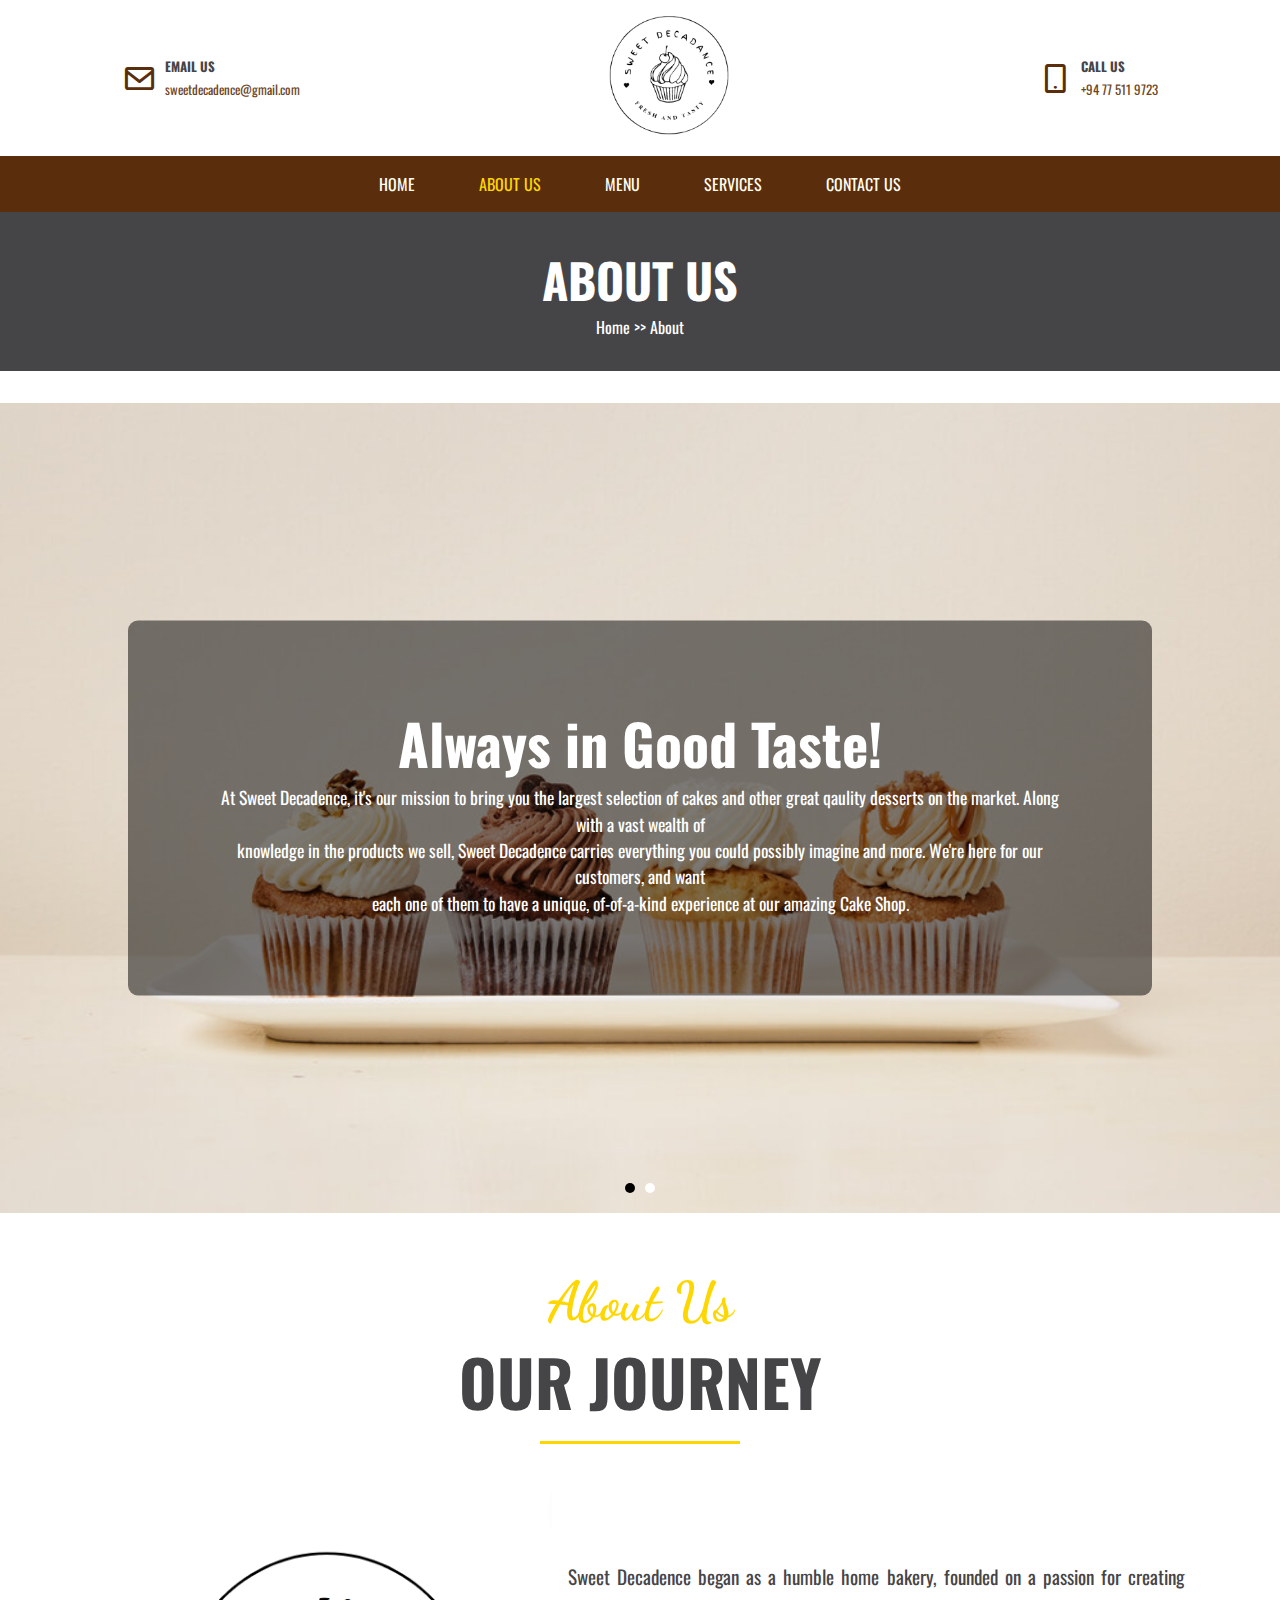
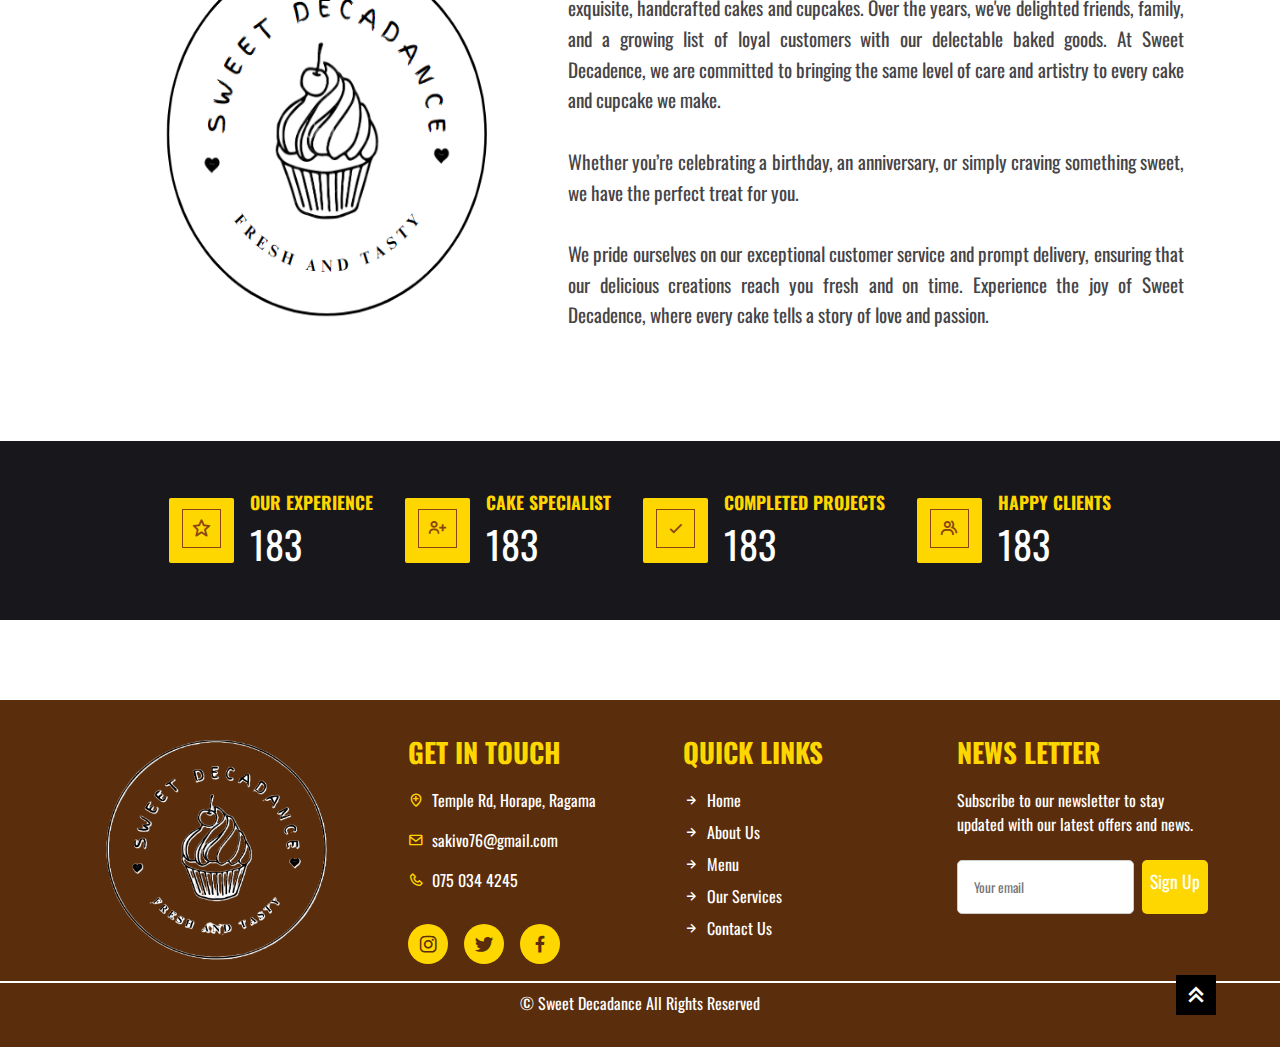
<file: about.html>
<!DOCTYPE html>
<html lang="en">
<head>
    <meta charset="UTF-8">
    <meta name="viewport" content="width=device-width, initial-scale=1.0">
    <title>Sweet Decadence | Cake Shop</title>
    <link rel="stylesheet" href="styles.css">
    <link rel="stylesheet" href="https://unpkg.com/boxicons@latest/css/boxicons.min.css">
    
	<style>
        /* About page section start */
    .aboutus {
        background: var(--text-color);
        color: #fff;
        text-align: center;
    }
    .aboutus h1 {
            font-size: 3rem;
            text-transform: uppercase;
        }
        .aboutus span {
            font-size: 1rem;
            text-transform: capitalize;
        }
        .aboutus span a {
            color: #fff;
            font-size: 1rem;
        }
        .aboutus span a:hover {
            color: var(--light-color);
        }

        /* Home Page section */
	.content {
		position: relative;
		height: 90vh;
		display: flex;
		justify-content: center;
		align-items: center;
		overflow: hidden;
	}
	.text-overlay {
		position: absolute;
		top: 50%;
		left: 50%;
		transform: translate(-50%, -50%);
		z-index: 2;
		background: rgba(0, 0, 0, 0.5);
		padding: 5rem;
		border-radius: 10px;
		color: #fff;
		text-align: center;
		width: 80%;
		max-width: 2000px;
	}
	.text-overlay h3{
		font-size: 3.5rem;
	}
	.text-overlay p {
		font-size: 1.1rem;
		line-height: 1.5;
	}
	.popup-images {
		position: absolute;
		top: 0;
		left: 0;
		width: 100%;
		height: 100%;
		z-index: 1;
	}
	.popup-images img {
		width: 100%;
		height: 100%;
		object-fit: cover;
		display: none;
	}
	.popup-images img.active {
		display: block;
	}	
	.navigation-dots {
		position: absolute;
		bottom: 20px;
		left: 50%;
		transform: translateX(-50%);
		display: flex;
		gap: 10px;
		z-index: 3;
	}
	.navigation-dot {
		width: 10px;
		height: 10px;
		background-color: black;
		border-radius: 50%;
		cursor: pointer;
	}
	.navigation-dot.active {
		background-color: white;
	}
    </style>
</head>
<body>
    <!-- Top header section -->
    <div class="top-header">
        <div class="col-1">
            <i class='bx bx-envelope'></i>
            <div class="email">
                <h4>Email us</h4>
                <span>sweetdecadence@gmail.com</span>
            </div>
        </div>
        <div class="col-2">
            <div class="logo">
                <center><img src="Pastry Shop Logo.png" alt="Business Logo"></center>
            </div>
        </div>
        <div class="col-1">
            <i class='bx bx-mobile-alt'></i>
            <div class="contact">
                <h4>Call us</h4>
                <span>+94 77 511 9723</span>
            </div>
        </div>
    </div>
    
    <!-- Nav bar section -->
    <header class="header">
        <nav class="navbar">
            <ul>
                <li><a href="index.html">Home</a></li>
                <li><a href="about.html" class="active">About Us</a></li>
                <li><a href="Menu.html">Menu</a></li>
                <li><a href="Services.html">Services</a></li>
                <li><a href="contact.html">Contact Us</a></li>
            </ul>
        </nav>
        <i class="bx bx-menu" id="menuBtn"></i>
    </header>
    
    <!-- About page section start -->
    <section class="aboutus">
        <h1>About Us</h1>
        <span><a href="Web-Page.html">Home</a> >> About</span>
    </section>
    
	<!-- Sliding Images section -->
    <section class="content">
        <div class="text-overlay">
            <h3>Always in Good Taste!</h3>
			<p>At Sweet Decadence, it's our mission to bring you the largest selection of cakes and other great qaulity desserts on the market. Along with a vast wealth of <br>
			knowledge in the products we sell, Sweet Decadence carries everything you could possibly imagine and more. We're here for our customers, and want <br>
			each one of them to have a unique, of-of-a-kind experience at our amazing Cake Shop.</p>
        </div>
        <div class="popup-images">
            <img src="aboutpage_images\LowRes.jpg" alt="LowRes Image" class="active">
            <img src="aboutpage_images\Sugar_Cakes.jpg" alt="Sugar Cakes Image">
        </div>
        <div class="navigation-dots">
            <div class="navigation-dot active"></div>
            <div class="navigation-dot"></div>
        </div>
    </section>
	
    <!-- About us section start -->
    <section class="about section">
        <h5>About Us</h5>
        <h1>Our Journey</h1>
        <div class="about-row">
            <div class="col-1">
                <img src="Business logo.jpg" alt="Business Logo">
            </div>
            <div class="col-2">
                <p class="text">Sweet Decadence began as a humble home bakery, founded on a passion for creating exquisite, handcrafted cakes and cupcakes. Over the years, we've delighted friends, family, and a growing list of loyal customers with our delectable baked goods. At Sweet Decadence, we are committed to bringing the same level of care and artistry to every cake and cupcake we make.<br><br>Whether you’re celebrating a birthday, an anniversary, or simply craving something sweet, we have the perfect treat for you.<br><br>We pride ourselves on our exceptional customer service and prompt delivery, ensuring that our delicious creations reach you fresh and on time. Experience the joy of Sweet Decadence, where every cake tells a story of love and passion.</p>
            </div>
        </div>
    </section>
    
    <!-- Number section start -->
    <section style="margin-bottom: 5rem;" class="number-section">
        <div class="number-row">
            <div class="num-col">
                <div class="icon">
                    <i class="bx bx-star"></i>
                </div>
                <div class="name">
                    <h4>Our Experience</h4>
                    <span class="num" data-value="900">0000</span>
                </div>
            </div>
            <div class="num-col">
                <div class="icon">
                    <i class="bx bx-user-plus"></i>
                </div>
                <div class="name">
                    <h4>Cake Specialist</h4>
                    <span class="num" data-value="870">0000</span>
                </div>
            </div>
            <div class="num-col">
                <div class="icon">
                    <i class="bx bx-check"></i>
                </div>
                <div class="name">
                    <h4>Completed Projects</h4>
                    <span class="num" data-value="950">0000</span>
                </div>
            </div>
            <div class="num-col">
                <div class="icon">
                    <i class="bx bx-group"></i>
                </div>
                <div class="name">
                    <h4>Happy Clients</h4>
                    <span class="num" data-value="890">0000</span>
                </div>
            </div>
        </div>
    </section>
    
	<!-- footer section-->
	<section class="footer">
		<div class="footer-row">
			<div class="footer-col-one">
                <img src="Pastry Shop Logo.png" alt="Pastry Shop Logo" height="220px">
			</div>
			<div class="footer-col-two">
				<div class="col_1">
					<h5>get in touch</h5>
					<span><i class="bx bx-location-plus"></i>Temple Rd, Horape, Ragama</span>
					<span><i class="bx bx-envelope"></i>sakivo76@gmail.com</span>
					<span><i class="bx bx-phone"></i>075 034 4245</span>
					<div class="social">
						<a href="#" class="social-btn"><i class="bx bxl-instagram"></i></a>
						<a href="#" class="social-btn"><i class="bx bxl-twitter"></i></a>
						<a href="https://web.facebook.com/decadanceswweet" class="social-btn"><i class="bx bxl-facebook"></i></a>
					</div>
				</div>
				<div class="col_1">
					<h5>quick links</h5>
					<a href="index.html"><i class="bx bx-right-arrow-alt"></i>Home</a>
					<a href="about.html"><i class="bx bx-right-arrow-alt"></i>About Us</a>
					<a href="Menu.html"><i class="bx bx-right-arrow-alt"></i>Menu</a>
					<a href="Services.html"><i class="bx bx-right-arrow-alt"></i>Our Services</a>
					<a href="contact.html"><i class="bx bx-right-arrow-alt"></i>Contact Us</a>
				</div>
				<div class="col_1">
					<h5>News letter</h5>
					<p>Subscribe to our newsletter to stay updated with our latest offers and news.</p>
					<div class="inputBox">
						<input type="text" placeholder="Your email">
						<a href="login.html" class="btn">Sign Up</a>
					</div>
				</div>
			</div>
		</div>
		<div class="footer_bottom">
			<span>&copy; Sweet Decadance All Rights Reserved</span>
		</div>
		<div class="top-button">
			<a href="#"><i class="bx bx-chevrons-up"></i></a>
		</div>
	</section>
    
    	<!-- js file -->
	<script src="script.js"></script>

</body>
</html>
</file>
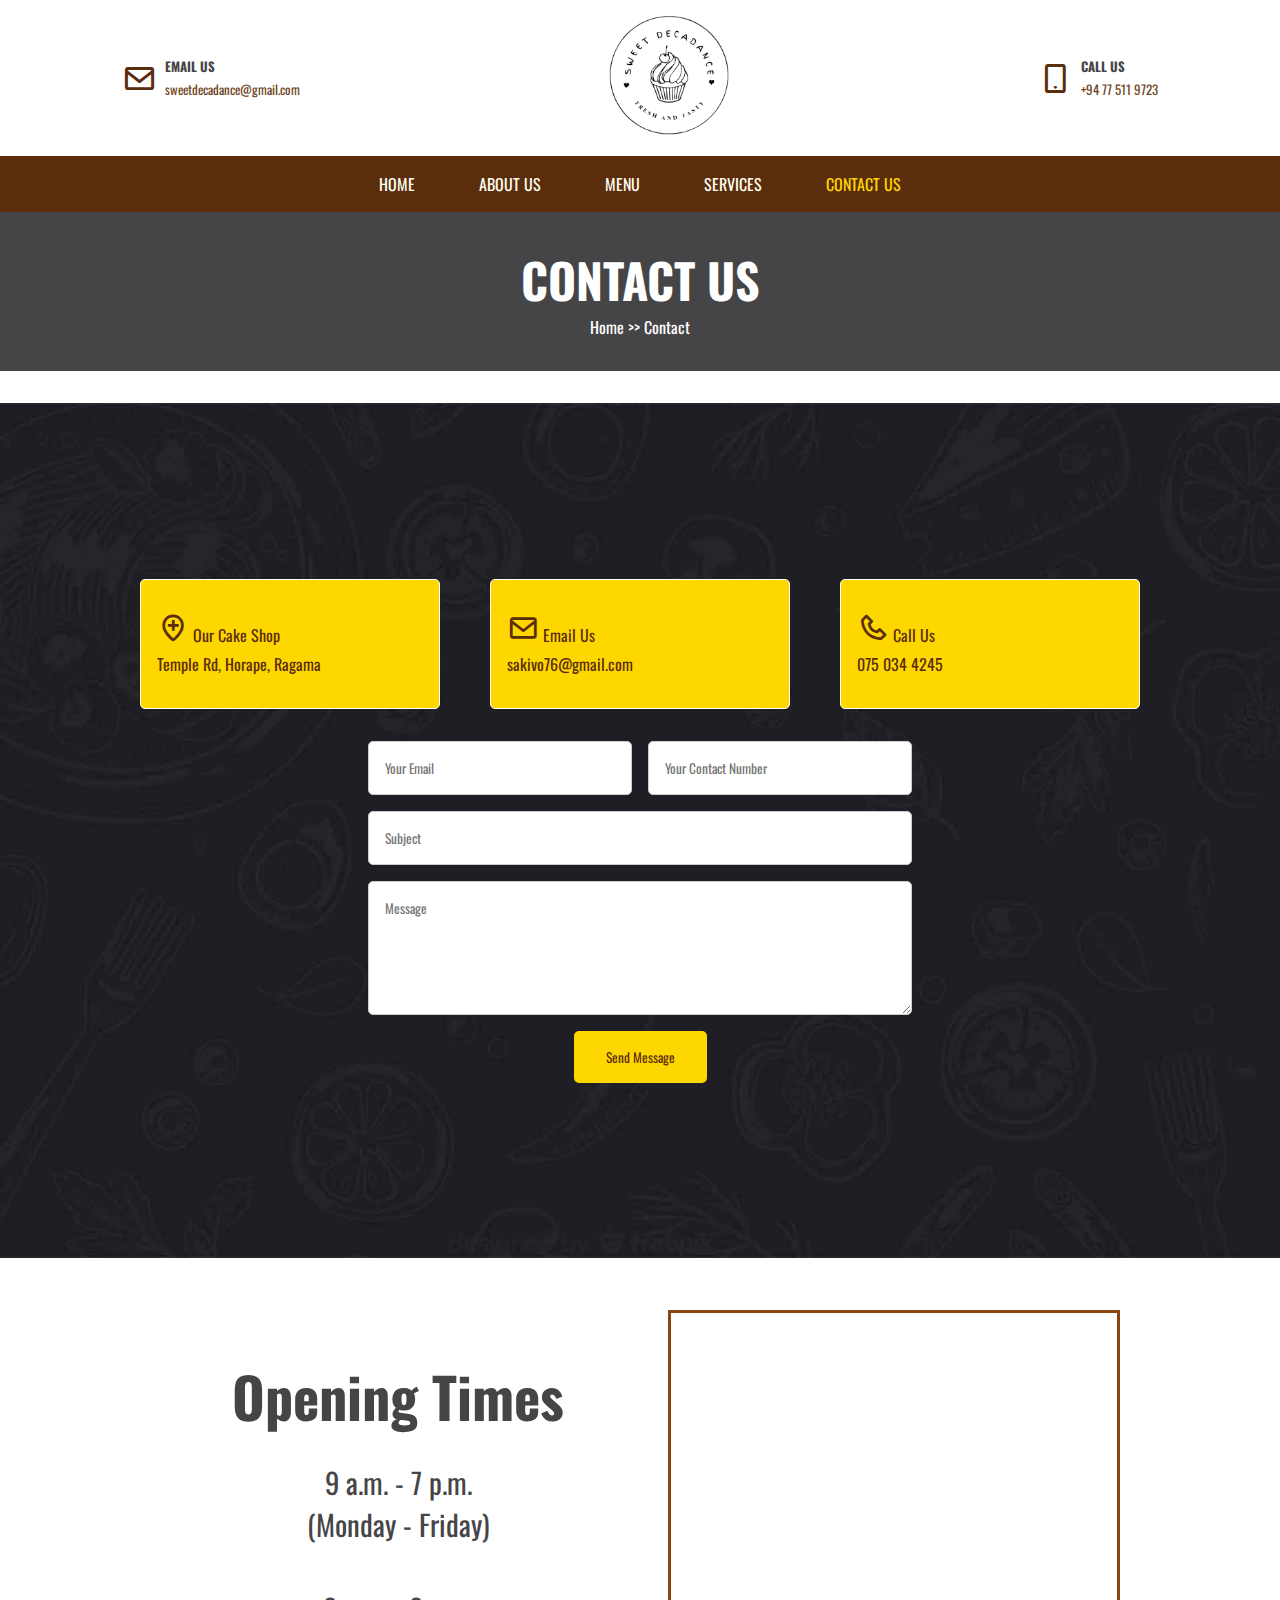
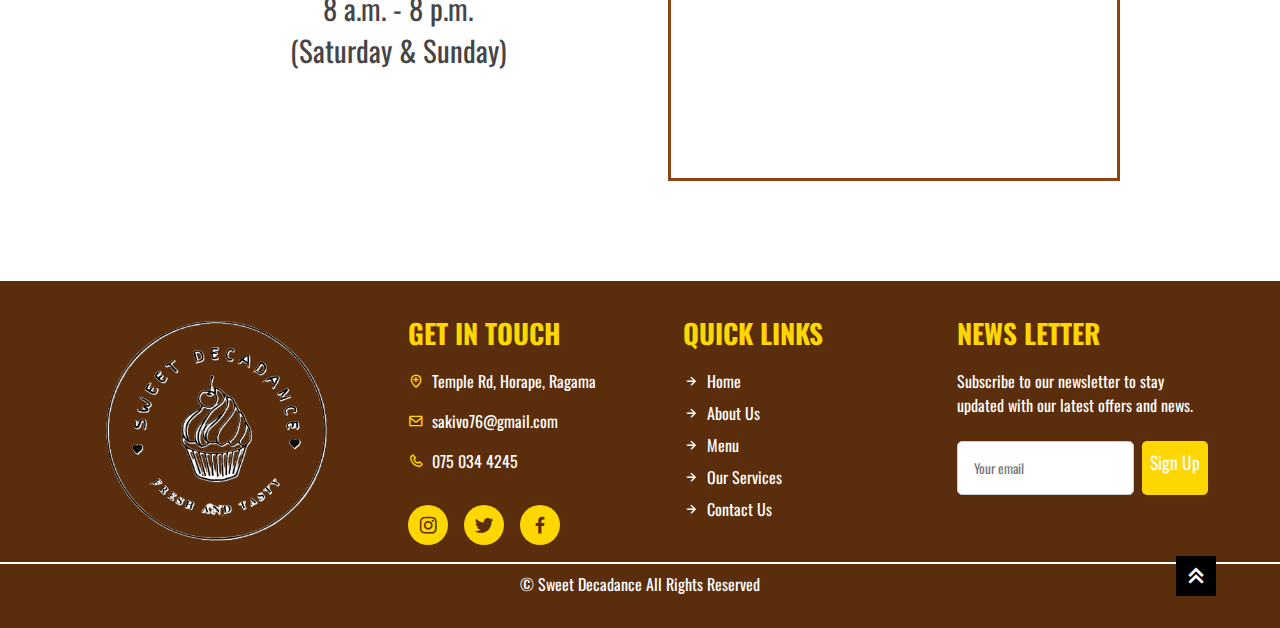
<file: contact.html>
<!DOCTYPE html>
<html lang="en">
<head>
    <meta charset="UTF-8">
    <meta name="viewport" content="width=device-width, initial-scale=1.0">
    <title>Sweet Decadance | Cake Shop</title>
    <link rel="stylesheet" href="styles.css">
    <link rel="stylesheet" href="https://unpkg.com/boxicons@latest/css/boxicons.min.css">
	<style>
	.container {
		display: flex;
		justify-content: space-between; 
		max-width: 1000px;
		margin: 0 auto; 
		background: none; 
		padding: 20px; 
		margin-bottom: 5rem;
	}
	.text {
		flex: 1; 
		padding: 20px;
		text-align: center;
	}
	.text h2{
		font-size: 3.5rem;
		color: #454548;
	}
	.text p{
		font-size: 1.8rem;
		color: #454548;
	}
	.map {
		flex: 1;
		padding: 5px;
		border: 3px solid #8B4513; /*iframe border */
	}
	.map iframe {
		width: 100%; /* Make iframe responsive */
		height: 450px;     
	}
	@media (min-width: 768px) {
        .container {
            flex-direction: row;
            justify-content: space-between;
        }
        .text {
            flex: 1;
        }
        .map {
            flex: 1;
        }
        .top-header {
            flex-direction: row;
            justify-content: space-between;
        }
        .top-header .col-1, .top-header .col-2 {
            flex: 1;
        }
        /*.navbar ul {
            flex-direction: row;
        }
        .navbar ul li {
            margin: 0 10px;
        }*/
        .contact_us .contact-row {
            flex-direction: row;
            justify-content: space-between;
        }
        .contact_us .box, .footer-col-one, .footer-col-two {
            margin: 0;
        }
        .contact_us .form {
            width: 50%;
        }
        .contact_us .input-row {
            flex-direction: row;
            justify-content: space-between;
        }
        .contact_us .input-row input {
            width: 48%;
            margin: 0;
        }
    }
	
	/* Top header section starts */
.top-header1 {
    width: 100%;
    padding: 0 9.5%;
    display: flex;
    justify-content: space-between;
    align-items: center;
    background-color: #fff;
}
.top-header1 .col-1,
.top-header1 .col-2 {
    display: flex;
    align-items: center;
    gap: 0.5rem;
    padding: 1rem 0;
}
.top-header1 .col-1 i {
    color: #5A2D0C;
    font-size: 2.2rem;
}
.top-header1 .col-1 h4 {
    color: var(--text-color);
    font-size: 13px;
    text-transform: uppercase;
}

.top-header1 .col-1 span {
    color: #6D441E;
    font-size: 13px;
}

.logo img {
    width: 120px; 
    height: auto;
}
@media (max-width: 1150px) {
    .top-header {
        display: flex;
        flex-direction: column;
        text-align: center;
        padding: 1rem;
    }
    .top-header .col-1, .top-header .col-2 {
        width: 100%;
        padding: 0.5rem 0;
    }
}
	</style>
</head>
<body>

	<!-- Top header section-->
    <div class="top-header1">
        <div class="col-1">
            <i class='bx bx-envelope'></i>
            <div class="email">
                <h4>Email us</h4>
                <span>sweetdecadance@gmail.com</span>
            </div>
        </div>
        <div class="col-2">
            <div class="logo">
                <center><img src="Pastry Shop Logo.png" alt="Business Logo"></center>
            </div>
        </div>
        <div class="col-1">
            <i class='bx bx-mobile-alt'></i>
            <div class="contact">
                <h4>Call us</h4>
                <span>+94 77 511 9723</span>
            </div>
        </div>
    </div>
    
    <!-- Nav bar section-->
    <header class="header">
        <nav class="navbar">
            <ul>
                <li><a href="index.html" >Home</a></li>
                <li><a href="about.html">About Us</a></li>
                <li><a href="Menu.html">Menu</a></li>
                <li><a href="Services.html">Services</a></li>
                <li><a href="contact.html" class="active">Contact Us</a></li>
            </ul>
        </nav>
		<i class = "bx bx-menu" id="menuBtn"></i>
    </header>
	
	<!-- Contact page section start -->
	<section class="aboutus">
		<h1>Contact Us</h1>
		<span><a href="Web-Page.html">home</a> >> contact</span>
	</section>
	<!-- Contact page section start -->
	 <section class="contact_us">
        <div class="contact-row">
            <div class="box">
                <div class="info">
                    <i class="bx bx-location-plus"></i>
                    <span>Our Cake Shop</span>
                    <p>Temple Rd, Horape, Ragama</p>
                </div>
            </div>

            <div class="box">
                <div class="info">
                    <i class="bx bx-envelope"></i>
                    <span>Email Us</span>
                    <p>sakivo76@gmail.com</p>
                </div>
            </div>

            <div class="box">
                <div class="info">
                    <i class="bx bx-phone"></i>
                    <span>Call Us</span>
                    <p>075 034 4245</p>
                </div>
            </div>
        </div>
        <div class="form">
            <div class="input-row">
                <input type="text" placeholder="Your Email">
                <input type="text" placeholder="Your Contact Number">
            </div>
            <input type="text" placeholder="Subject">
            <textarea cols="30" rows="5" placeholder="Message"></textarea>
            <div class="button">
                <button>Send Message</button>
            </div>
        </div>
    </section>
	<!-- Location - Googlemap  section-->
	<div class="container">
        <div class="text">
            <br><h2>Opening Times</h2>
            <br><p>9 a.m. - 7 p.m.<br>(Monday - Friday)<br><br>
			8 a.m. - 8 p.m. <br>(Saturday & Sunday)
            </p>
        </div>
        <div class="map">
            <iframe src="https://www.google.com/maps/embed?pb=!1m18!1m12!1m3!1d3959.9101025755335!2d79.92722637475804!3d7.019852792981768!2m3!1f0!2f0!3f0!3m2!1i1024!2i768!4f13.1!3m3!1m2!1s0x3ae2f82e323494f5%3A0xcd6ebd5dab9a4e80!2sTemple%20Rd!5e0!3m2!1sen!2slk!4v1723865509675!5m2!1sen!2slk" width="600" height="450" style="border:0;" allowfullscreen="" loading="lazy" referrerpolicy="no-referrer-when-downgrade"></iframe>
        </div>
    </div>
	
	<!-- footer section-->
	<section class="footer">
		<div class="footer-row">
			<div class="footer-col-one">
                <img src="Pastry Shop Logo.png" alt="Pastry Shop Logo" height="220px">
			</div>
			<div class="footer-col-two">
				<div class="col_1">
					<h5>get in touch</h5>
					<span><i class="bx bx-location-plus"></i>Temple Rd, Horape, Ragama</span>
					<span><i class="bx bx-envelope"></i>sakivo76@gmail.com</span>
					<span><i class="bx bx-phone"></i>075 034 4245</span>
					<div class="social">
						<a href="#" class="social-btn"><i class="bx bxl-instagram"></i></a>
						<a href="#" class="social-btn"><i class="bx bxl-twitter"></i></a>
						<a href="https://web.facebook.com/decadanceswweet" class="social-btn"><i class="bx bxl-facebook"></i></a>
					</div>
				</div>
				<div class="col_1">
					<h5>quick links</h5>
					<a href="index.html"><i class="bx bx-right-arrow-alt"></i>Home</a>
					<a href="about.html"><i class="bx bx-right-arrow-alt"></i>About Us</a>
					<a href="Menu.html"><i class="bx bx-right-arrow-alt"></i>Menu</a>
					<a href="Services.html"><i class="bx bx-right-arrow-alt"></i>Our Services</a>
					<a href="contact.html"><i class="bx bx-right-arrow-alt"></i>Contact Us</a>
				</div>
				<div class="col_1">
					<h5>News letter</h5>
					<p>Subscribe to our newsletter to stay updated with our latest offers and news.</p>
					<div class="inputBox">
						<input type="text" placeholder="Your email">
						<a href="login.html" class="btn">Sign Up</a>
					</div>
				</div>
			</div>
		</div>
		<div class="footer_bottom">
			<span>&copy; Sweet Decadance All Rights Reserved</span>
		</div>
		<div class="top-button">
			<a href="#"><i class="bx bx-chevrons-up"></i></a>
		</div>
	</section>

	
	<!-- js file -->
	<script src="script.js"></script>

</body>
</html>
</file>
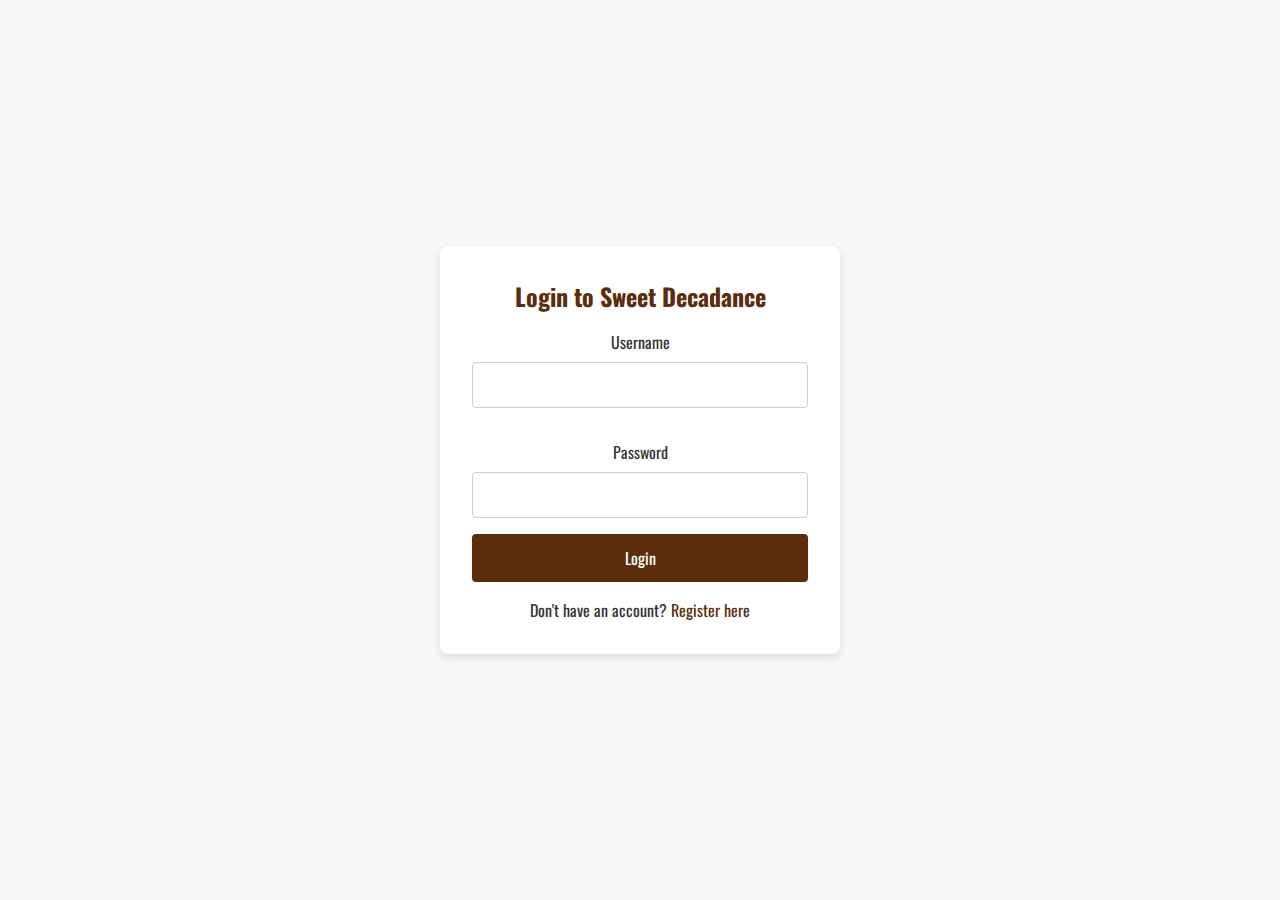
<file: login.html>
<!DOCTYPE html>
<html lang="en">
<head>
    <meta charset="UTF-8">
    <meta name="viewport" content="width=device-width, initial-scale=1.0">
    <title>Sweet Decadance | Cake Shop</title>
    <link rel="stylesheet" href="styles.css">
    <link rel="stylesheet" href="https://unpkg.com/boxicons@latest/css/boxicons.min.css">
    <style>
	body {
    font-family: Arial, sans-serif;
    background-color: #f7f7f7;
    display: flex;
    justify-content: center;
    align-items: center;
    height: 100vh;
    margin: 0;
	}
	.login-container {
		background-color: #fff;
		padding: 2rem;
		border-radius: 8px;
		box-shadow: 0 4px 8px rgba(0, 0, 0, 0.1);
		text-align: center;
		width: 100%;
		max-width: 400px;
	}
	.login-container h2 {
		margin-bottom: 1rem;
		color: #5A2D0C;
	}
	.login-container label {
		display: block;
		margin: 1rem 0 0.5rem;
		color: #333;
	}
	.login-container input {
		width: 100%;
		padding: 0.75rem;
		margin-bottom: 1rem;
		border: 1px solid #ccc;
		border-radius: 4px;
		box-sizing: border-box;
	}
	.login-container button {
		width: 100%;
		padding: 0.75rem;
		border: none;
		border-radius: 4px;
		background-color: #5A2D0C;
		color: #fff;
		font-size: 1rem;
		cursor: pointer;
		transition: background-color 0.3s ease;
	}	
	.login-container button:hover {
		background-color: #4e260b;
	}
	.login-container p {
		margin-top: 1rem;
		color: #333;
	}	
	.login-container a {
		color: #5A2D0C;
		text-decoration: none;
	}
	.login-container a:hover {
		text-decoration: underline;
	}
	@media (max-width: 600px) {
    .login-container {
        padding: 1rem;
        width: 90%;
    }
    .login-container h2 {
        font-size: 1.5rem;
    }
    .login-container label {
        font-size: 0.9rem;
    }
    .login-container input, .login-container button {
        font-size: 0.9rem;
        padding: 0.5rem;
    }
}
	</style>
</head>
<body>
    <div class="login-container">
        <h2>Login to Sweet Decadance</h2>
        <form action="login.html" method="post">
            <label for="username">Username</label>
            <input type="text" id="username" name="username" required>
            
            <label for="password">Password</label>
            <input type="password" id="password" name="password" required>
            
            <button type="submit">Login</button>
        </form>
        <p>Don't have an account? <a href="register.html">Register here</a></p>
    </div>
</body>
</html>
</file>
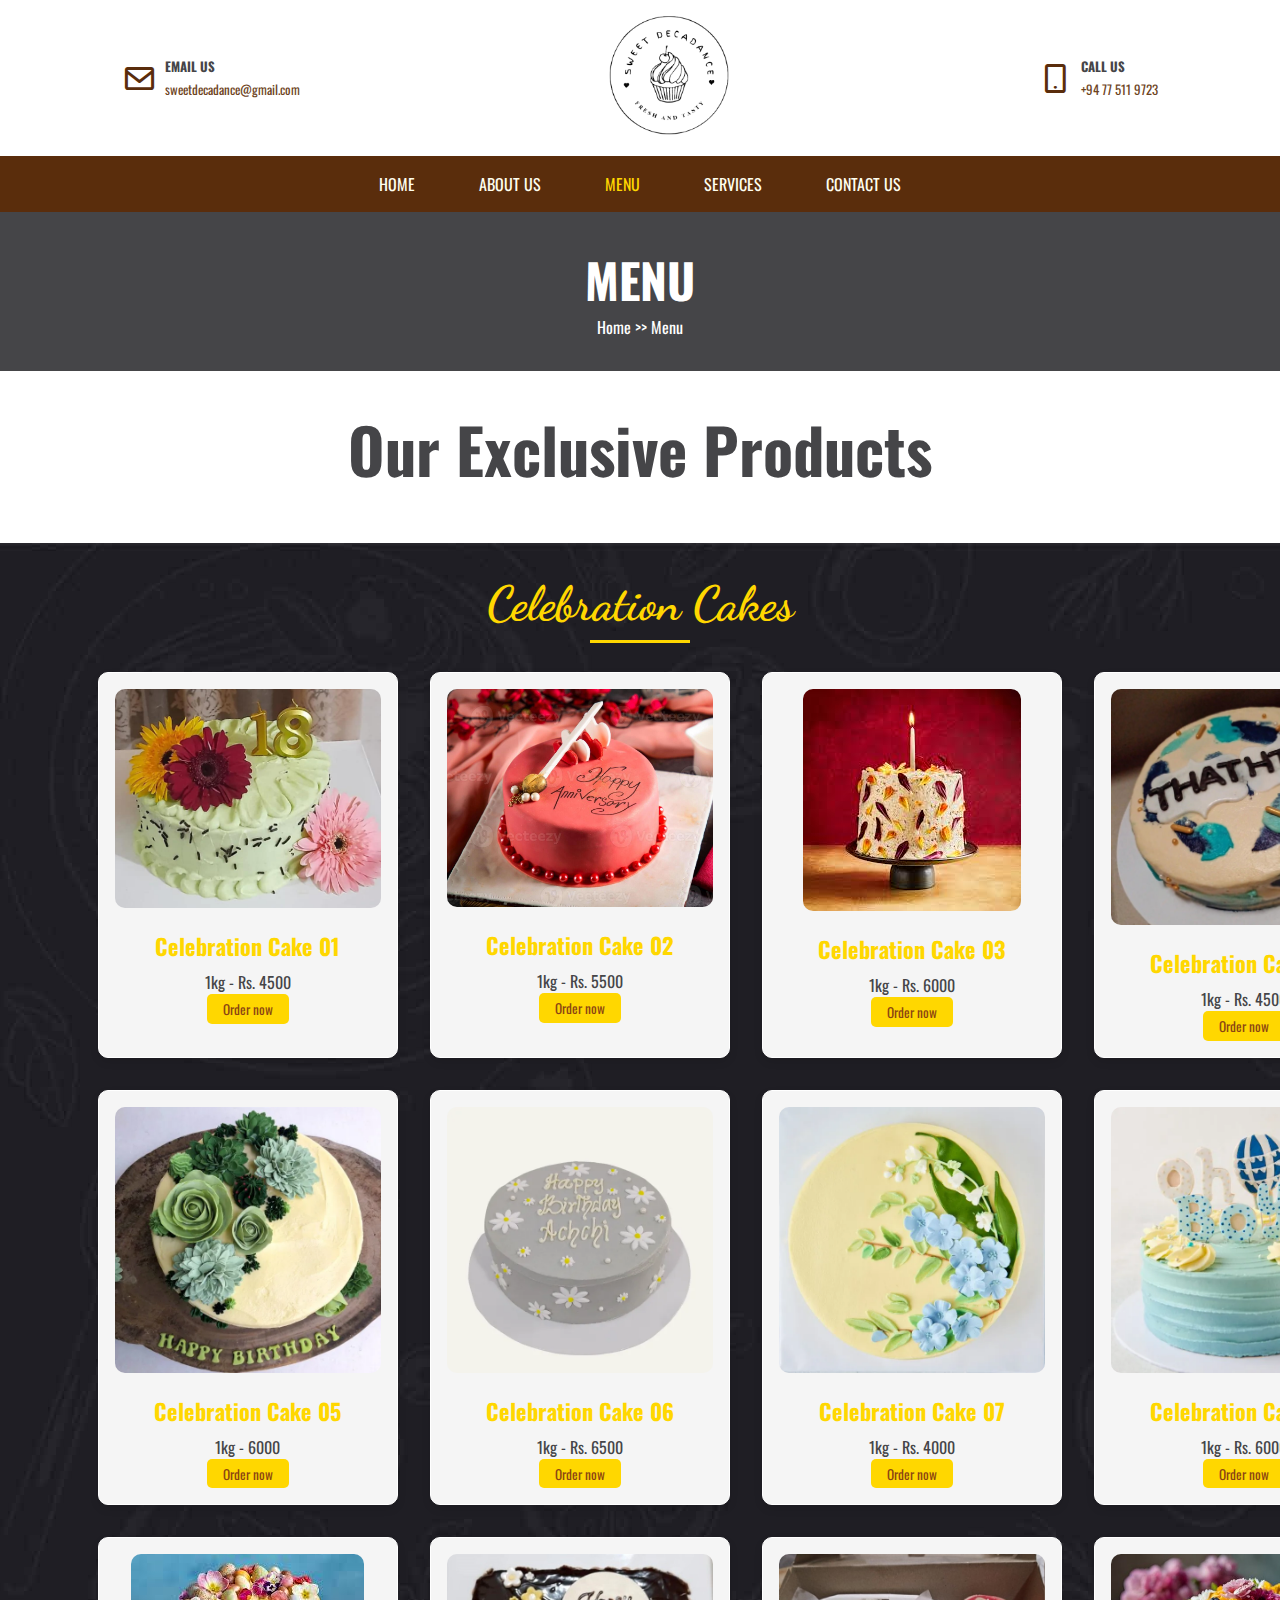
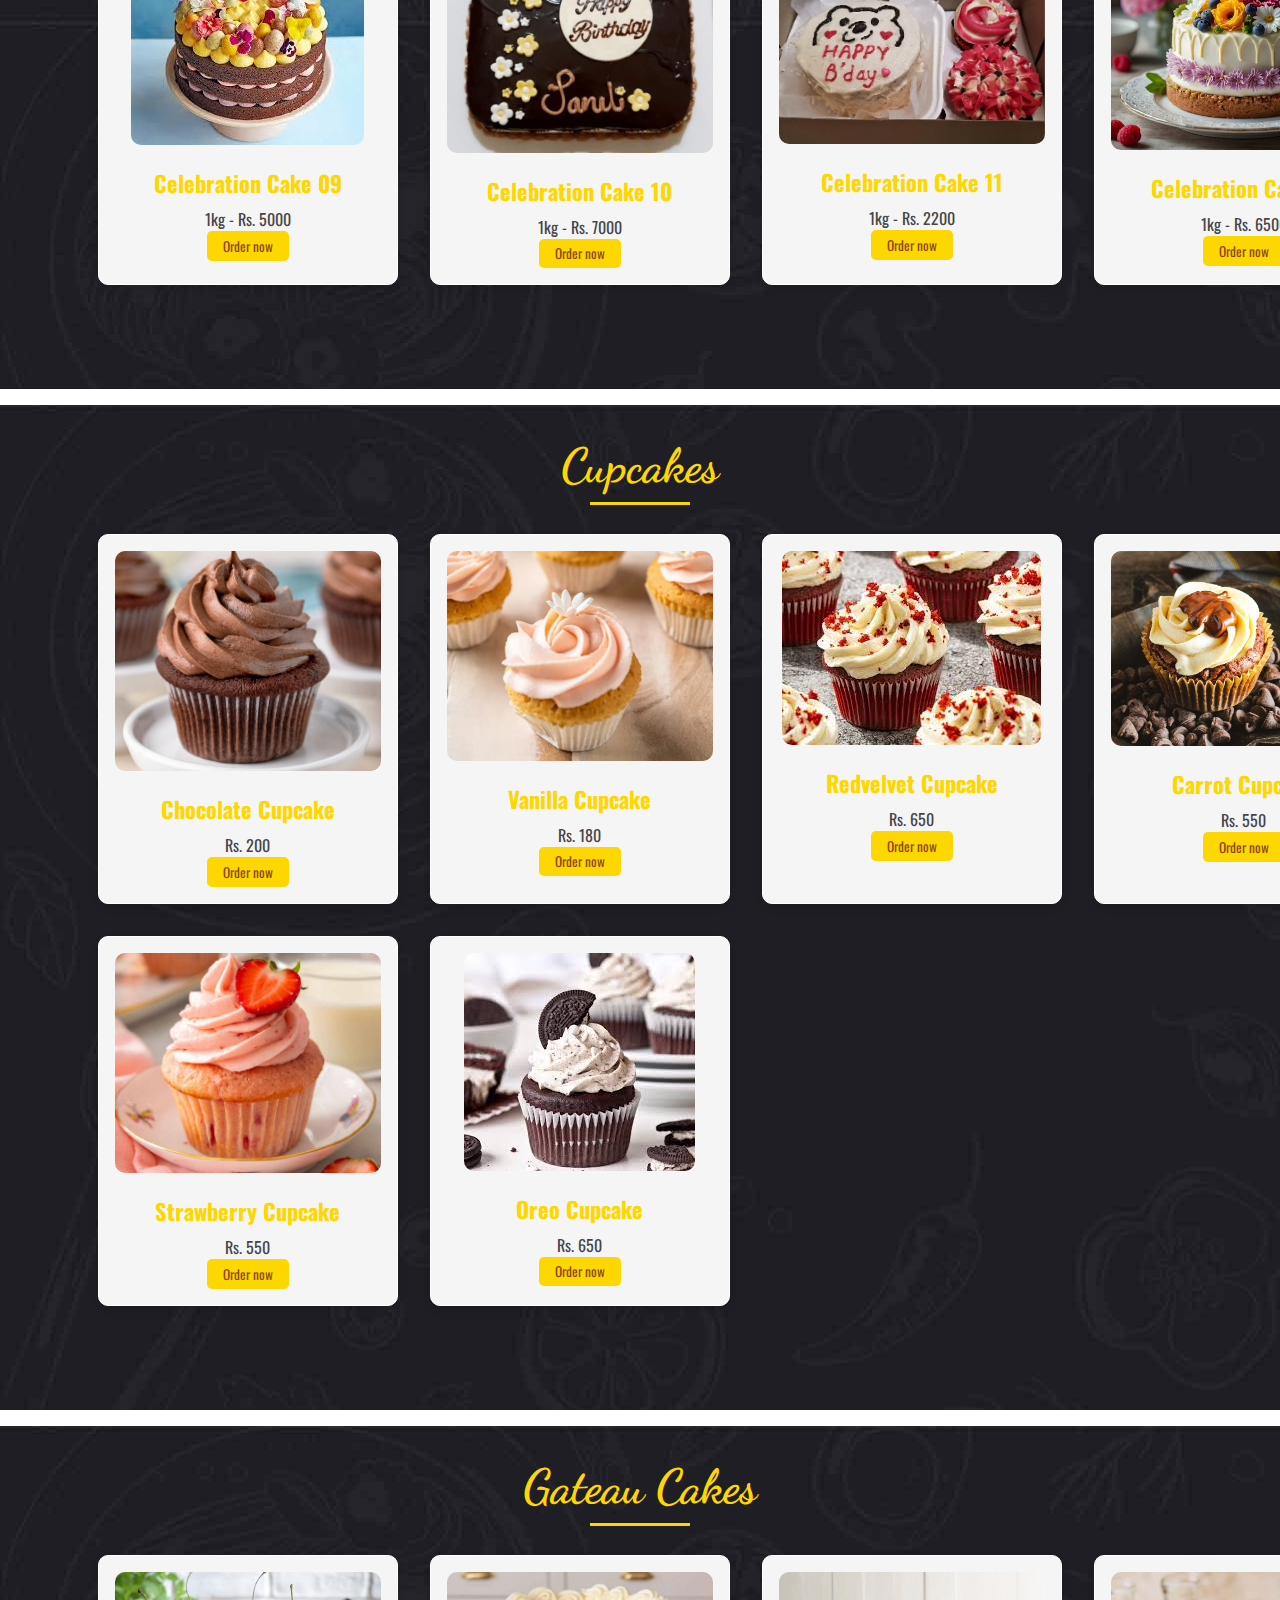
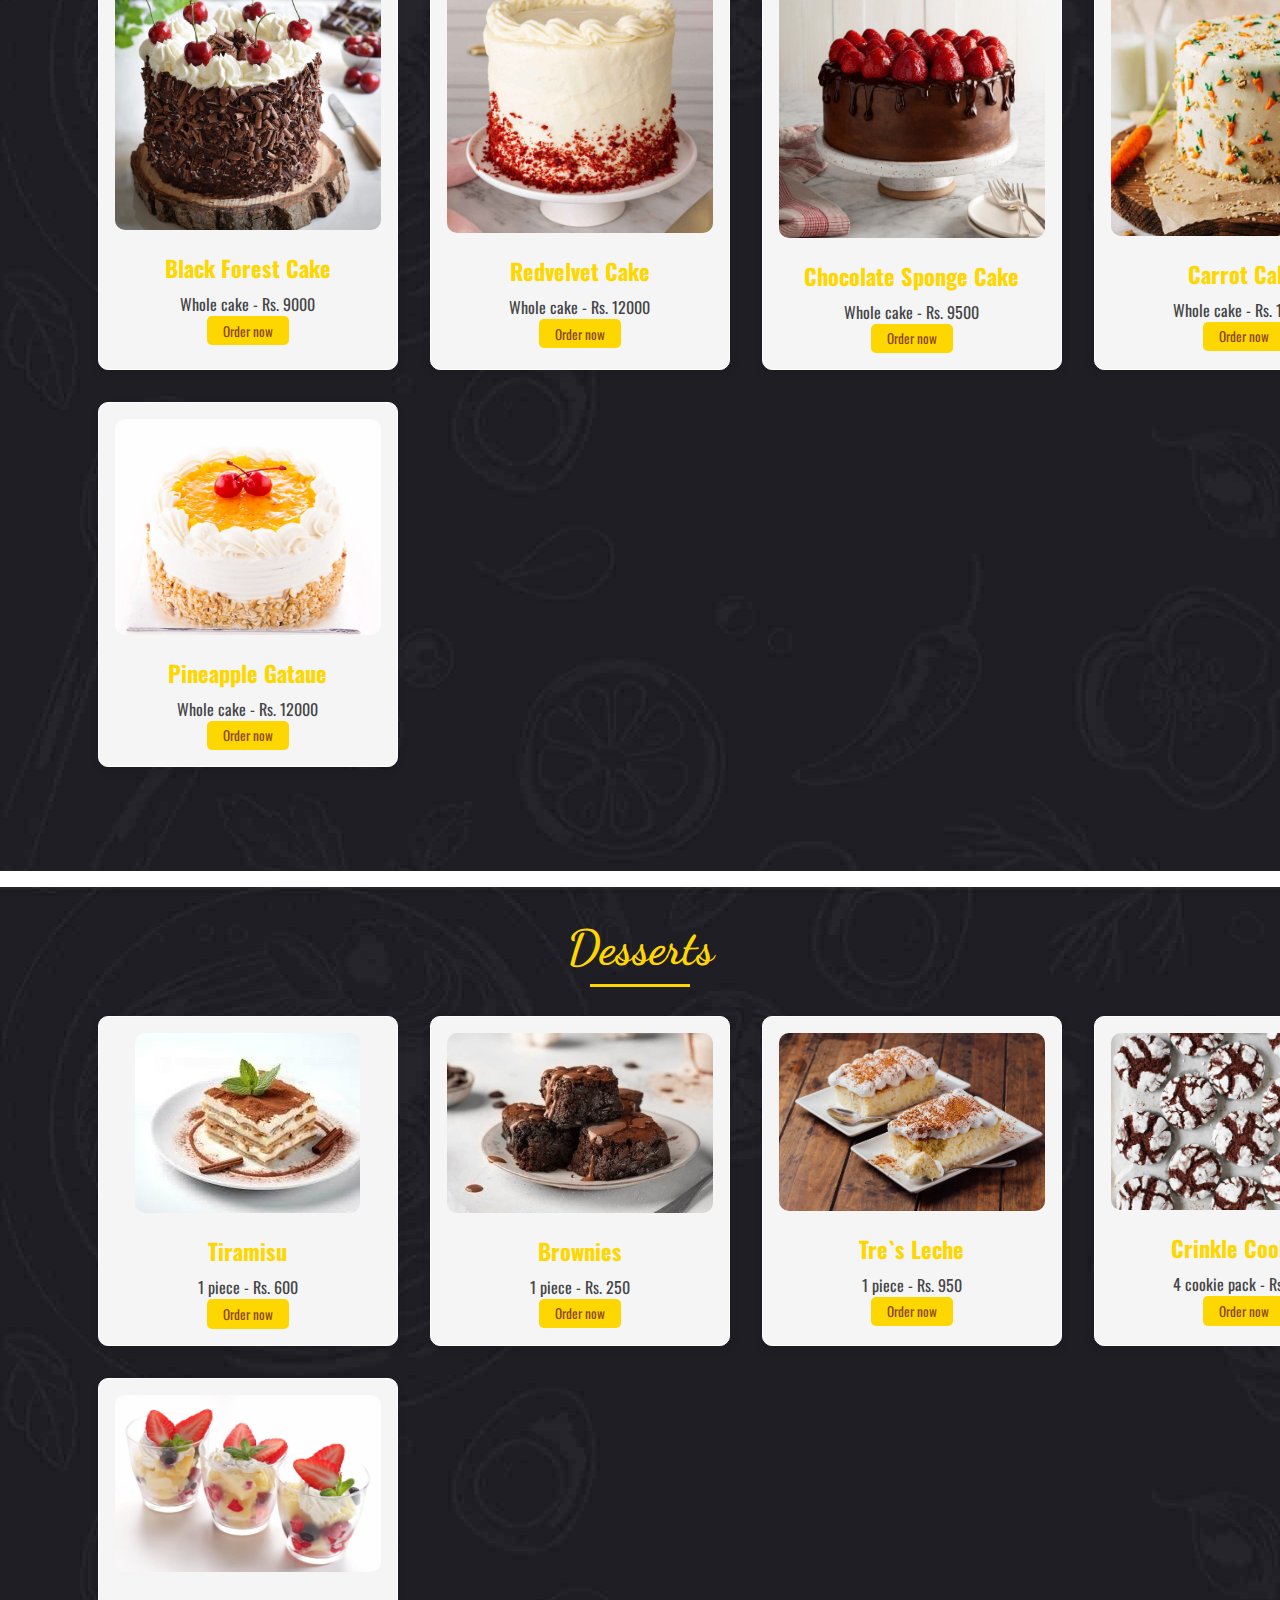
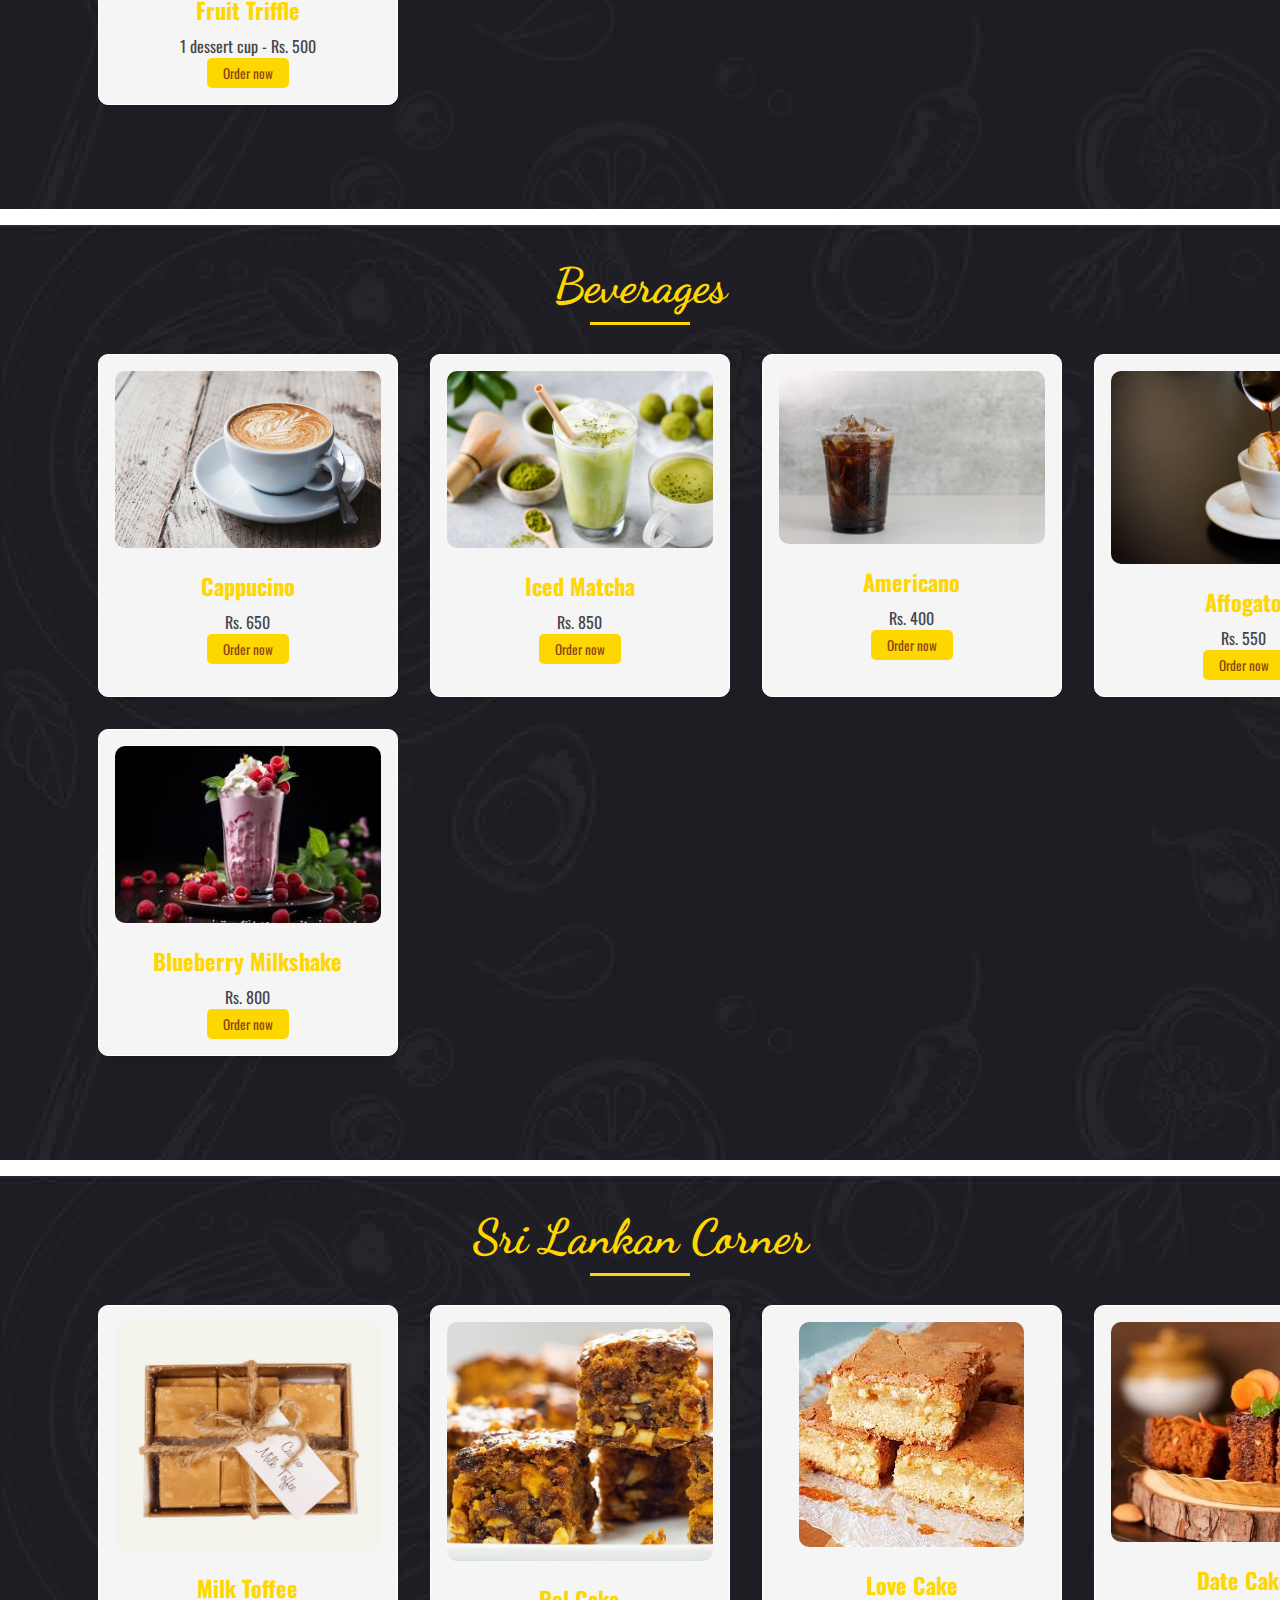
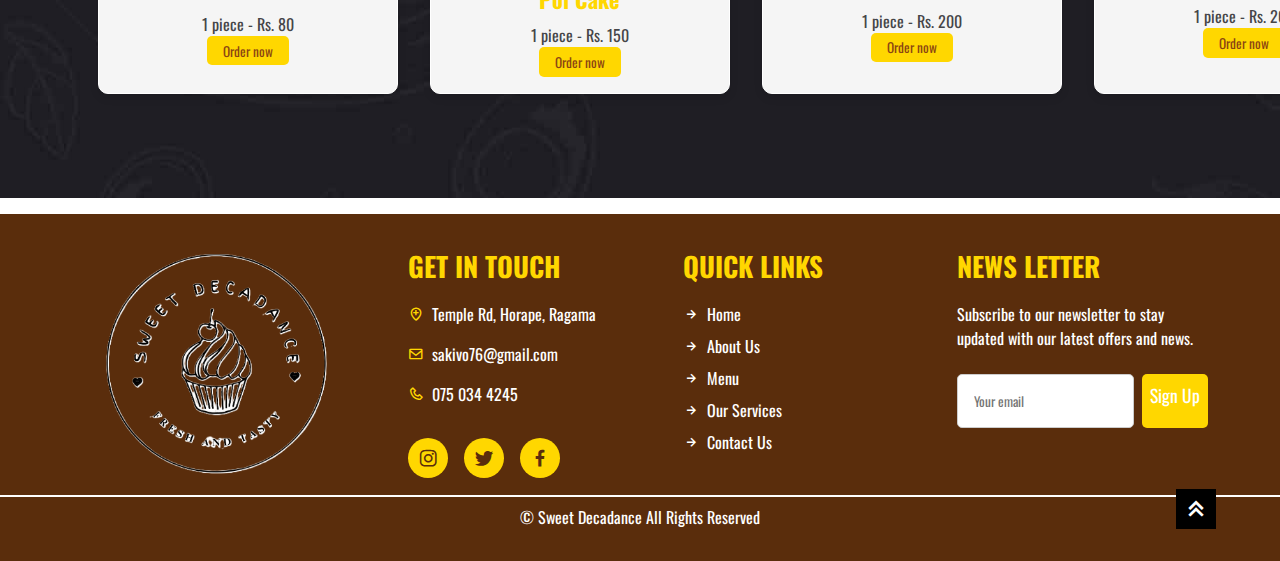
<file: Menu.html>
<!DOCTYPE html>
<html lang="en">
<head>
    <meta charset="UTF-8">
    <meta name="viewport" content="width=device-width, initial-scale=1.0">
    <title>Sweet Decadance | Cake Shop</title>
    <link rel="stylesheet" href="styles.css">
    <link rel="stylesheet" href="https://unpkg.com/boxicons@latest/css/boxicons.min.css">
    <style>
    :root {
		--main-color: #f49417;
		--text-color: #454548;
		--background-color: #2d2a2a;
        --button-bg: #333;
        --button-color: #fff;
        }

	/*CSS OF MENU PAGE CONTENT*/
	body {
		font-family: Arial, sans-serif;
		background-color: #fff;
		color: var(--text-color);
		margin-top: 0;
		padding: 0;
		
	}
	.product {
		padding: 2rem 7%;
		margin-bottom: 1rem;
		background:url(imgbg.jpg) ;
	}
	.heading {
		text-align: center;
		font-size: 2.6rem;
		margin-bottom: 3rem;
		color: #454548;
	}
	h3 {
		font-size: 3rem;
		margin-bottom: 2rem;
		color: #FFD700;
		text-align: center;
		font-family: "Dancing Script", cursive;
	}
	/*Getting the line after the h3 text*/
	h3::after {
		content: '';
		display: block;
		width: 100px; 
		height: 3px; 
		background-color: #FFD700; 
		margin: 0.5rem auto 0; 
		position: absolute;
		left: 50%;
		transform: translateX(-50%);
	}
	.product-row {
		display: grid;
		grid-template-columns: repeat(4, 1fr);
		gap: 1rem;
		margin-bottom: 4rem;
	}
	.box {
		background-color: #f5f5f5;
		padding: 1rem;
		border-radius: 10px;
		box-shadow: 0 4px 8px rgba(0, 0, 0, 0.1);
		transition: transform 0.3s;
	}
	.box:hover {
		transform: translateY(-10px);
	}
	.img img {
		max-width: 100%;
		height: auto;
		border-radius: 10px;
	}
	.cake-content {
		margin-top: 1rem;
	}
	.cake-content h5, .Cupcakes h5, .Gateau h5 {
		font-size: 1.4rem;
		margin: 0.5rem 0;
		color: #FFD700;
	}
	.cake-content p {
		font-size: 1rem;
		color: var(--text-color);
	}
	.ordernow button {
		padding: 0.3rem 1rem;
		background-color: #FFD700;
		color:#8B4513;
		border: none;
		border-radius: 5px;
		cursor: pointer;
		transition: background-color 0.3s;
	}
	.ordernow button:hover {
		background: var(--text-color);
		border: 1px solid #fff;
		color:#fff;
	}
	@media(max-width: 991px) {
        .member .member-row {
            grid-template-columns: 1fr 1fr;
        }
    }

    @media(max-width: 550px) {
        .member .member-row {
            grid-template-columns: 1fr;
        }
    }

    @media(max-width: 1150px) {
        .product-row {
            grid-template-columns: repeat(3, 1fr);
        }
    }

    @media(max-width: 991px) {
        .product-row {
            grid-template-columns: repeat(2, 1fr);
        }
    }

    @media(max-width: 550px) {
        .product-row {
            grid-template-columns: 1fr;
        }
    }

    </style>
</head>
<body>
    <!-- Top header section-->
    <div class="top-header">
        <div class="col-1">
            <i class='bx bx-envelope'></i>
            <div class="email">
                <h4>Email us</h4>
                <span>sweetdecadance@gmail.com</span>
            </div>
        </div>
        <div class="col-2">
            <div class="logo">
                <center><img src="Pastry Shop Logo.png" alt="Business Logo"></center>
            </div>
        </div>
        <div class="col-1">
            <i class='bx bx-mobile-alt'></i>
            <div class="contact">
                <h4>Call us</h4>
                <span>+94 77 511 9723</span>
            </div>
        </div>
    </div>
    
    <!-- Nav bar section-->
    <header class="header">
        <nav class="navbar">
            <ul>
                <li><a href="index.html" >Home</a></li>
                <li><a href="about.html">About Us</a></li>
                <li><a href="Menu.html"class="active">Menu</a></li>
                <li><a href="Services.html">Services</a></li>
                <li><a href="contact.html">Contact Us</a></li>
            </ul>
        </nav>
		<i class = "bx bx-menu" id="menuBtn"></i>
    </header>
	
	<!-- About page section start-->
    <section class="aboutus">
        <h1>Menu</h1>
        <span><a href="Web-Page.html">home</a> >> Menu</span>
    </section>
	
	<!-- Product Section -->
        <div class="heading">
            <h2>Our Exclusive Products</h2>
        </div>
		
        <section class="product" id="CelebrateCake">
			<h3>Celebration Cakes</h3>
			<div class="product-row">
                <div class="box">
                    <div class="img">
                        <img src="Celebration cakes/bday_cake1.png" alt="Birthday Cake 1">
                    </div>
                    <div class="cake-content">
                        <h5>Celebration Cake 01</h5>
                        <p>1kg - Rs. 4500</p>
                        <div class="ordernow">
                            <button class="order-now-button">Order now</button>
                        </div>
                    </div>
                </div>
                <div class="box">
                    <div class="img">
                        <img src="Celebration cakes\cake-5.png" alt="Vanilla Cake">
                    </div>
                    <div class="cake-content">
                        <h5>Celebration Cake 02</h5>
                        <p>1kg - Rs. 5500</p>
                        <div class="ordernow">
                            <button class="order-now-button">Order now</button>
                        </div>
                    </div>
                </div>
                <div class="box">
                    <div class="img">
                        <img src="Celebration cakes\cake-11.png" alt="Birthday Cake 3">
                    </div>
                    <div class="cake-content">
                        <h5>Celebration Cake 03</h5>
                        <p>1kg - Rs. 6000</p>
                        <div class="ordernow">
                            <button class="order-now-button">Order now</button>
                        </div>
                    </div>
                </div>
                <div class="box">
                    <div class="img">
                        <img src="Celebration cakes\cake-2.jpg" alt="Birthday Cake 4">
                    </div>
                    <div class="cake-content">
                        <h5>Celebration Cake 04</h5>
                        <p>1kg - Rs. 4500</p>
                        <div class="ordernow">
                            <button class="order-now-button">Order now</button>
                        </div>
                    </div>
                </div>
                <div class="box">
                    <div class="img">
                        <img src="Celebration cakes\cake-7.png" alt="Birthday Cake 5">
                    </div>
                    <div class="cake-content">
                        <h5>Celebration Cake 05</h5>
                        <p>1kg - 6000</p>
                        <div class="ordernow">
                            <button class="order-now-button">Order now</button>
                        </div>
                    </div>
                </div>
                <div class="box">
                    <div class="img">
                        <img src="Celebration cakes\cake-8.png" alt="Birthday Cake 6">
                    </div>
                    <div class="cake-content">
                        <h5>Celebration Cake 06</h5>
                        <p>1kg - Rs. 6500</p>
                        <div class="ordernow">
                            <button class="order-now-button">Order now</button>
                        </div>
                    </div>
                </div>
                <div class="box">
                    <div class="img">
                        <img src="Celebration cakes\cake-6.png" alt="Birthday Cake 7">
                    </div>
                    <div class="cake-content">
                        <h5>Celebration Cake 07</h5>
                        <p>1kg - Rs. 4000</p>
                        <div class="ordernow">
                            <button class="order-now-button">Order now</button>
                        </div>
                    </div>
                </div>
                <div class="box">
                    <div class="img">
                        <img src="Celebration cakes\cake-9.png" alt="Birthday Cake 8">
                    </div>
                    <div class="cake-content">
                        <h5>Celebration Cake 08</h5>
                        <p>1kg - Rs. 6000</p>
                        <div class="ordernow">
                            <button class="order-now-button">Order now</button>
                        </div>
                    </div>
                </div>
                <div class="box">
                    <div class="img">
                        <img src="Celebration cakes\cake-10.png" alt="Birthday Cake 9">
                    </div>
                    <div class="cake-content">
                        <h5>Celebration Cake 09</h5>
                        <p>1kg - Rs. 5000</p>
                        <div class="ordernow">
                            <button class="order-now-button">Order now</button>
                        </div>
                    </div>
                </div>
                <div class="box">
                    <div class="img">
                        <img src="Celebration cakes\cake-1.jpg" alt="Birthday Cake 10">
                    </div>
                    <div class="cake-content">
                        <h5>Celebration Cake 10</h5>
                        <p>1kg - Rs. 7000</p>
                        <div class="ordernow">
                            <button class="order-now-button">Order now</button>
                        </div>
                    </div>
                </div>
                <div class="box">
                    <div class="img">
                        <img src="Celebration cakes\cake-12.jpg" alt="Birthday Cake 11">
                    </div>
                    <div class="cake-content">
                        <h5>Celebration Cake 11</h5>
                        <p>1kg - Rs. 2200</p>
                        <div class="ordernow">
                            <button class="order-now-button">Order now</button>
                        </div>
                    </div>
                </div>
                <div class="box">
                    <div class="img">
                        <img src="Celebration cakes\cake-4.png" alt="Birthday Cake 12">
                    </div>
                    <div class="cake-content">
                        <h5>Celebration Cake 12</h5>
                        <p>1kg - Rs. 6500</p>
                        <div class="ordernow">
                            <button class="order-now-button">Order now</button>
                        </div>
                    </div>
                </div>
            </div>
        </section>
		<!--cupcakes-->
		<section class="product" id="Cupcakes">
			<h3>Cupcakes</h3>
			<div class="product-row">
                <div class="box">
                    <div class="img">
                        <img src="cupcake\cup-2.png" alt="Cupcake 1">
                    </div>
                    <div class="cake-content">
                        <h5>Chocolate Cupcake</h5>
                        <p>Rs. 200</p>
                        <div class="ordernow">
                            <button class="order-now-button">Order now</button>
                        </div>
                    </div>
                </div>
                <div class="box">
                    <div class="img">
                        <img src="cupcake\cup-3.png" alt="Cupcake 2">
                    </div>
                    <div class="cake-content">
                        <h5>Vanilla Cupcake </h5>
                        <p>Rs. 180</p>
                        <div class="ordernow">
                            <button class="order-now-button">Order now</button>
                        </div>
                    </div>
                </div>
                <div class="box">
                    <div class="img">
                        <img src="cupcake\cup-1.png"alt="Cupcake 3">
                    </div>
                    <div class="cake-content">
                        <h5>Redvelvet Cupcake</h5>
                        <p>Rs. 650</p>
                        <div class="ordernow">
                            <button class="order-now-button">Order now</button>
                        </div>
                    </div>
                </div>
                <div class="box">
                    <div class="img">
                        <img src="cupcake\cup-4.png" alt="Cupcake 4">
                    </div>
                    <div class="cake-content">
                        <h5>Carrot Cupcake</h5>
                        <p>Rs. 550</p>
                        <div class="ordernow">
                            <button class="order-now-button">Order now</button>
                        </div>
                    </div>
                </div>
                <div class="box">
                    <div class="img">
                        <img src="cupcake\cup-5.png" alt="Cupcake 5">
                    </div>
                    <div class="cake-content">
                        <h5>Strawberry Cupcake </h5>
                        <p>Rs. 550</p>
                        <div class="ordernow">
                            <button class="order-now-button">Order now</button>
                        </div>
                    </div>
                </div>
                <div class="box">
                    <div class="img">
                        <img src="cupcake\cup-6.png" alt="Cupcake 6">
                    </div>
                    <div class="cake-content">
                        <h5>Oreo Cupcake</h5>
                        <p>Rs. 650</p>
                        <div class="ordernow">
                            <button class="order-now-button">Order now</button>
                        </div>
                    </div>
                </div>
            </div>
        </section >
		<!--Gataue Cakes-->
		<section class="product" id="Gateau">
			<h3>Gateau Cakes</h3>
			<div class="product-row">
                <div class="box">
                    <div class="img">
                        <img src="gateau cakes\gateau1.png" alt="Cupcake 1">
                    </div>
                    <div class="cake-content">
                        <h5>Black Forest Cake</h5>
                        <p>Whole cake - Rs. 9000</p>
                        <div class="ordernow">
                            <button class="order-now-button">Order now</button>
                        </div>
                    </div>
                </div>
                <div class="box">
                    <div class="img">
                        <img src="gateau cakes\gateau3.png" alt="Cupcake 2">
                    </div>
                    <div class="cake-content">
                        <h5>Redvelvet Cake</h5>
                        <p>Whole cake - Rs. 12000</p>
                        <div class="ordernow">
                            <button class="order-now-button">Order now</button>
                        </div>
                    </div>
                </div>
                <div class="box">
                    <div class="img">
                        <img src="gateau cakes\gateau2.png" alt="Cupcake 3">
                    </div>
                    <div class="cake-content">
                        <h5>Chocolate Sponge Cake</h5>
                        <p>Whole cake - Rs. 9500</p>
                        <div class="ordernow">
                            <button class="order-now-button">Order now</button>
                        </div>
                    </div>
                </div>
                <div class="box">
                    <div class="img">
                        <img src="gateau cakes\gateau5.png" alt="Cupcake 4">
                    </div>
                    <div class="cake-content">
                        <h5>Carrot Cake</h5>
                        <p>Whole cake - Rs. 10000</p>
                        <div class="ordernow">
                            <button class="order-now-button">Order now</button>
                        </div>
                    </div>
                </div>
                <div class="box">
                    <div class="img">
                        <img src="gateau cakes\gateau4.png" alt="Cupcake 5">
                    </div>
                    <div class="cake-content">
                        <h5>Pineapple Gataue</h5>
                        <p>Whole cake - Rs. 12000</p>
                        <div class="ordernow">
                            <button class="order-now-button">Order now</button>
                        </div>
                    </div>
                </div>
            </div>
        </section >
		
		<!--Dessert-->
		<section class="product" id="Dessert">
			<h3>Desserts</h3>
			<div class="product-row">
                <div class="box">
                    <div class="img">
                        <img src="dessert\dessert-3.jpeg" alt="Cupcake 1">
                    </div>
                    <div class="cake-content">
                        <h5>Tiramisu</h5>
                        <p>1 piece - Rs. 600</p>
                        <div class="ordernow">
                            <button class="order-now-button">Order now</button>
                        </div>
                    </div>
                </div>
                <div class="box">
                    <div class="img">
                        <img src="dessert\dessert-2.jpg" alt="Cupcake 2">
                    </div>
                    <div class="cake-content">
                        <h5>Brownies</h5>
                        <p>1 piece - Rs. 250</p>
                        <div class="ordernow">
                            <button class="order-now-button">Order now</button>
                        </div>
                    </div>
                </div>
                <div class="box">
                    <div class="img">
                        <img src="dessert\dessert-4.jpeg"alt="Cupcake 3">
                    </div>
                    <div class="cake-content">
                        <h5>Tre`s Leche</h5>
                        <p>1 piece - Rs. 950</p>
                        <div class="ordernow">
                            <button class="order-now-button">Order now</button>
                        </div>
                    </div>
                </div>
                <div class="box">
                    <div class="img">
                        <img src="dessert\dessert-1.jpg" alt="Cupcake 4">
                    </div>
                    <div class="cake-content">
                        <h5>Crinkle Cookies </h5>
                        <p>4 cookie pack - Rs. 600</p>
                        <div class="ordernow">
                            <button class="order-now-button">Order now</button>
                        </div>
                    </div>
                </div>
                <div class="box">
                    <div class="img">
                        <img src="dessert\dessert-5.jpg" alt="Cupcake 5">
                    </div>
                    <div class="cake-content">
                        <h5>Fruit Triffle</h5>
                        <p>1 dessert cup - Rs. 500</p>
                        <div class="ordernow">
                            <button class="order-now-button">Order now</button>
                        </div>
                    </div>
                </div>
            </div>
        </section>
		
		<!--Beverages-->
		<section class="product" id="Drinks">
			<h3>Beverages</h3>
			<div class="product-row">
                <div class="box">
                    <div class="img">
                        <img src="drinks\drink-1.png" alt="Cupcake 1">
                    </div>
                    <div class="cake-content">
                        <h5>Cappucino</h5>
                        <p>Rs. 650</p>
                        <div class="ordernow">
                            <button class="order-now-button">Order now</button>
                        </div>
                    </div>
                </div>
                <div class="box">
                    <div class="img">
                        <img src="drinks\drink-2.png" alt="Cupcake 2">
                    </div>
                    <div class="cake-content">
                        <h5>Iced Matcha </h5>
                        <p>Rs. 850</p>
                        <div class="ordernow">
                            <button class="order-now-button">Order now</button>
                        </div>
                    </div>
                </div>
                <div class="box">
                    <div class="img">
                        <img src="drinks\drink-3.png"alt="Cupcake 3">
                    </div>
                    <div class="cake-content">
                        <h5>Americano</h5>
                        <p>Rs. 400</p>
                        <div class="ordernow">
                            <button class="order-now-button">Order now</button>
                        </div>
                    </div>
                </div>
                <div class="box">
                    <div class="img">
                        <img src="drinks\drink-4.png" alt="Cupcake 4">
                    </div>
                    <div class="cake-content">
                        <h5>Affogato</h5>
                        <p>Rs. 550</p>
                        <div class="ordernow">
                            <button class="order-now-button">Order now</button>
                        </div>
                    </div>
                </div>
                <div class="box">
                    <div class="img">
                        <img src="drinks\drink-5.png" alt="Cupcake 5">
                    </div>
                    <div class="cake-content">
                        <h5>Blueberry Milkshake</h5>
                        <p>Rs. 800</p>
                        <div class="ordernow">
                            <button class="order-now-button">Order now</button>
                        </div>
                    </div>
                </div>
            </div>
        </section>
		<!--SL Corner-->
		<section class="product" id="SL_Corner">
			<h3>Sri Lankan Corner</h3>
			<div class="product-row">
                <div class="box">
                    <div class="img">
                        <img src="sl-corner\milktofee.jpg" alt="Cupcake 1">
                    </div>
                    <div class="cake-content">
                        <h5>Milk Toffee</h5>
                        <p>1 piece - Rs. 80</p>
                        <div class="ordernow">
                            <button class="order-now-button">Order now</button>
                        </div>
                    </div>
                </div>
                <div class="box">
                    <div class="img">
                        <img src="sl-corner\polcake.jpg" alt="Cupcake 2">
                    </div>
                    <div class="cake-content">
                        <h5>Pol Cake</h5>
                        <p>1 piece - Rs. 150</p>
                        <div class="ordernow">
                            <button class="order-now-button">Order now</button>
                        </div>
                    </div>
                </div>
                <div class="box">
                    <div class="img">
                        <img src="sl-corner\lovecake.jpeg" alt="Cupcake 3">
                    </div>
                    <div class="cake-content">
                        <h5>Love Cake</h5>
                        <p>1 piece - Rs. 200</p>
                        <div class="ordernow">
                            <button class="order-now-button">Order now</button>
                        </div>
                    </div>
                </div>
                <div class="box">
                    <div class="img">
                        <img src="sl-corner\datecake.jpg" alt="Cupcake 4">
                    </div>
                    <div class="cake-content">
                        <h5>Date Cake</h5>
                        <p>1 piece - Rs. 200</p>
                        <div class="ordernow">
                            <button class="order-now-button">Order now</button>
                        </div>
                    </div>
                </div>
            </div>
        </section>

	<!-- footer section-->
	<section class="footer">
		<div class="footer-row">
			<div class="footer-col-one">
                <img src="Pastry Shop Logo.png" alt="Pastry Shop Logo" height="220px">
			</div>
			<div class="footer-col-two">
				<div class="col_1">
					<h5>get in touch</h5>
					<span><i class="bx bx-location-plus"></i>Temple Rd, Horape, Ragama</span>
					<span><i class="bx bx-envelope"></i>sakivo76@gmail.com</span>
					<span><i class="bx bx-phone"></i>075 034 4245</span>
					<div class="social">
						<a href="https://web.facebook.com/decadanceswweet" class="social-btn"><i class="bx bxl-instagram"></i></a>
						<a href="#" class="social-btn"><i class="bx bxl-twitter"></i></a>
						<a href="#" class="social-btn"><i class="bx bxl-facebook"></i></a>
					</div>
				</div>
				<div class="col_1">
					<h5>quick links</h5>
					<a href="index.html"><i class="bx bx-right-arrow-alt"></i>Home</a>
					<a href="about.html"><i class="bx bx-right-arrow-alt"></i>About Us</a>
					<a href="Menu.html"><i class="bx bx-right-arrow-alt"></i>Menu</a>
					<a href="Services.html"><i class="bx bx-right-arrow-alt"></i>Our Services</a>
					<a href="contact.html"><i class="bx bx-right-arrow-alt"></i>Contact Us</a>
				</div>
				<div class="col_1">
					<h5>News letter</h5>
					<p>Subscribe to our newsletter to stay updated with our latest offers and news.</p>
					<div class="inputBox">
						<input type="text" placeholder="Your email">
						<a href="login.html" class="btn">Sign Up</a>
					</div>
				</div>
			</div>
		</div>
		<div class="footer_bottom">
			<span>&copy; Sweet Decadance All Rights Reserved</span>
		</div>
		<div class="top-button">
			<a href="#"><i class="bx bx-chevrons-up"></i></a>
		</div>
	</section>

	<!-- js file -->
	<script src="script.js"></script>
	
</body>
</html>
</file>
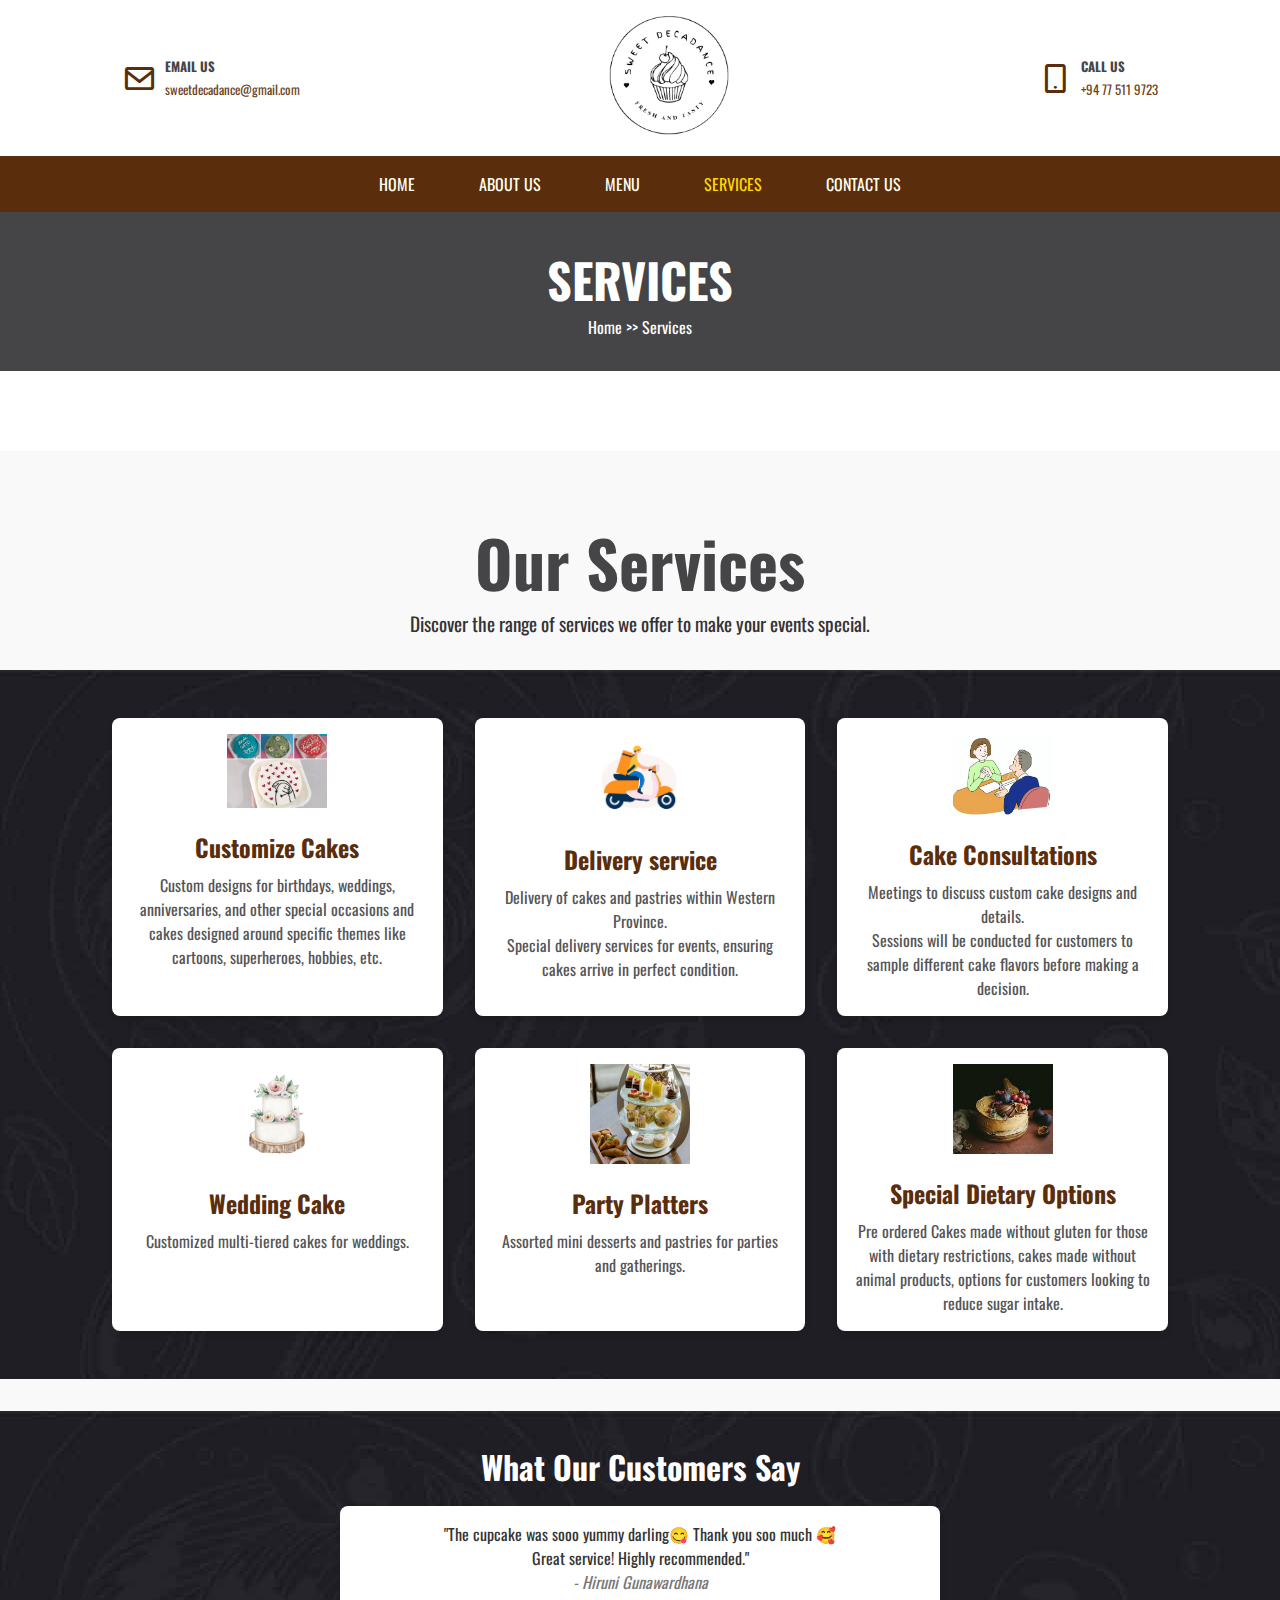
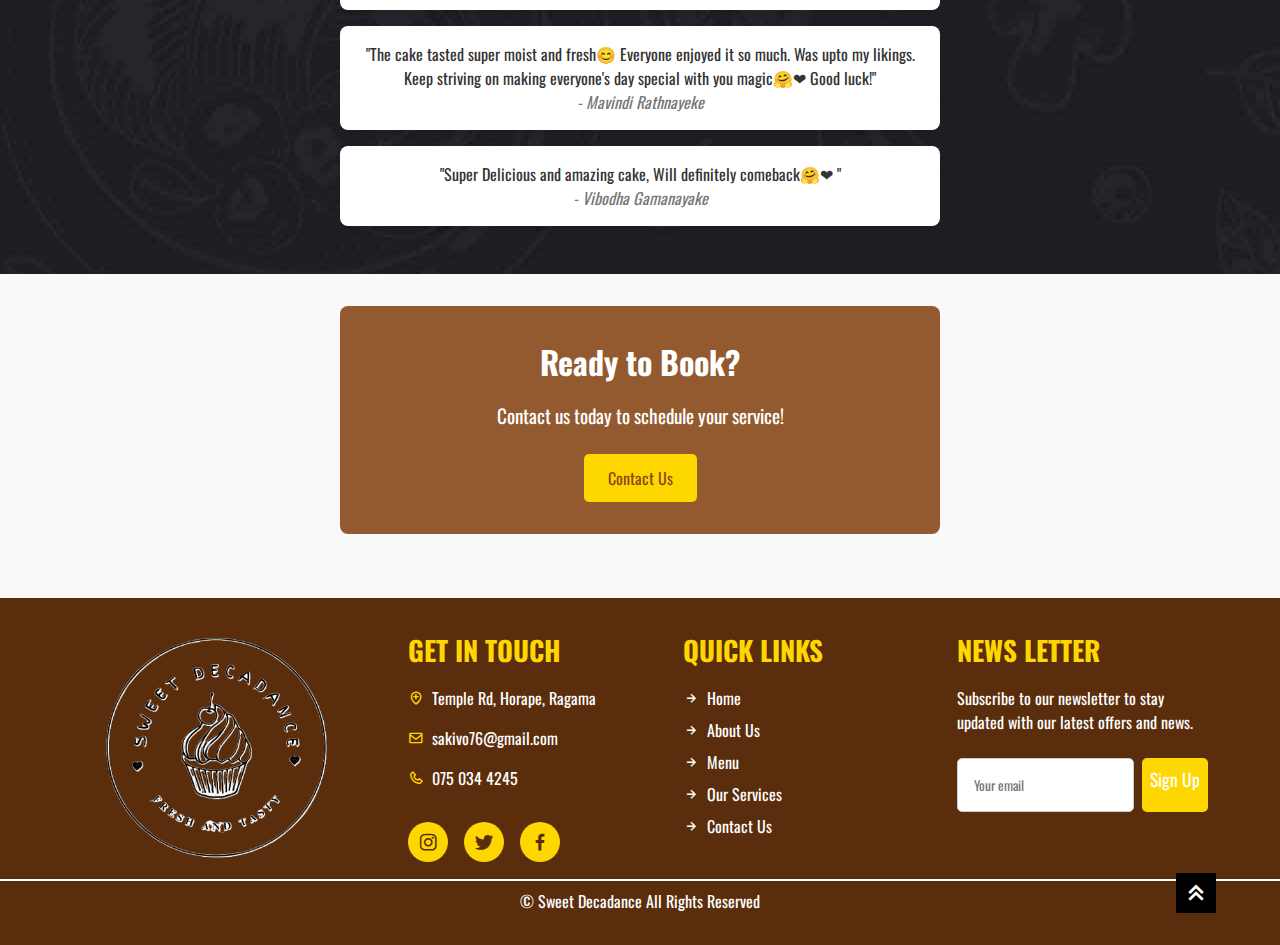
<file: Services.html>
<!DOCTYPE html>
<html lang="en">
<head>
    <meta charset="UTF-8">
    <meta name="viewport" content="width=device-width, initial-scale=1.0">
    <title>Sweet Decadance | Cake Shop</title>
    <link rel="stylesheet" href="styles.css">
    <link rel="stylesheet" href="https://unpkg.com/boxicons@latest/css/boxicons.min.css">
	
	<style>
	/* Main section styling */
	main {
		padding: 2rem 0rem;
		background-color: #f9f9f9;
		font-family: Arial, sans-serif;
	}
/* Intro section styling */
	.intro {
		text-align: center;
	}
	.intro h1 {
		font-size: 4rem;
		color: #454548;
	}
	.intro p {
		font-size: 1.2rem;
		color: #333;
	}
/* Services section styling */
	.services {
		display: flex;
		justify-content: space-around;
		flex-wrap: wrap;
		margin-bottom: 2rem;
		background: url(imgbg.jpg);
	}
	.service {
		text-align: center;
		background-color: #fff;
		padding: 1rem;
		margin: 1rem;
		border-radius: 8px;
		box-shadow: 0 4px 6px rgba(0, 0, 0, 0.1);
		flex: 1 1 calc(33% - 2rem);
		box-sizing: border-box;
	}
	.service img {
		max-width: 100px;
		margin-bottom: 1rem;
	}
	.service h3 {
		font-size: 1.5rem;
		color: #5A2D0C;
		margin-bottom: 0.5rem;
	}
	.service p {
		font-size: 1rem;
		color: #555;
	}
/* Testimonials section styling */
	.testimonials {
		text-align: center;
		margin-bottom: 2rem;
		background: url(imgbg.jpg);
	}
	.testimonials h2 {
		font-size: 2rem;
		color: #fff;
		margin-bottom: 1rem;
	}
	.testimonial {
		background-color: #fff;
		padding: 1rem;
		margin: 1rem auto;
		border-radius: 8px;
		box-shadow: 0 4px 6px rgba(0, 0, 0, 0.1);
		max-width: 600px;
	}
	.testimonial p {
		font-size: 1rem;
		color: #333;
	}
	.testimonial p:last-child {
		font-style: italic;
		color: #777;
	}
/* Call to action section styling */
	.cta {
		text-align: center;
		background-color: #935A30;
		color: #fff;
		padding: 2rem;
		border-radius: 8px;
		margin: 2rem auto;
		max-width: 600px;
	}
	.cta h2 {
		font-size: 2rem;
		margin-bottom: 1rem;
	}
	.cta p {
		font-size: 1.2rem;
		margin-bottom: 1.5rem;
	}	
	.cta .btn {
		background-color: #FFD700;
		color: #8B4513;
		padding: 0.75rem 1.5rem;
		text-decoration: none;
		border-radius: 5px;
		font-size: 1rem;
		transition: background-color 0.3s ease;
	}
	.cta .btn:hover {
		background-color: var(--text-color);
		border: 1px solid #fff;
		color: #fff;
	}
/* Responsive Styles */
    @media (max-width: 768px) {
		.services {
			flex-direction: column;
            align-items: center;
        }
        .service {
            flex: 1 1 100%;
            margin: 1rem 0;
        }
        .cta {
            padding: 1.5rem;
            margin: 1.5rem auto;
        }
        .cta h2 {
            font-size: 1.75rem;
        }
        .cta p {
            font-size: 1rem;
        }
    }
    @media (max-width: 480px) {
        .intro h1 {
            font-size: 2.5rem;
        }
        .intro p {
            font-size: 1rem;
        }
        .cta h2 {
            font-size: 1.5rem;
        }
        .cta p {
            font-size: 0.9rem;
        }
        .cta .btn {
            padding: 0.5rem 1rem;
            font-size: 0.9rem;
        }
    }
	</style>
</head>
<body>

    <!-- Top header section-->
    <div class="top-header">
        <div class="col-1">
            <i class='bx bx-envelope'></i>
            <div class="email">
                <h4>Email us</h4>
                <span>sweetdecadance@gmail.com</span>
            </div>
        </div>
        <div class="col-2">
            <div class="logo">
                <center><img src="Pastry Shop Logo.png" alt="Business Logo"></center>
            </div>
        </div>
        <div class="col-1">
            <i class='bx bx-mobile-alt'></i>
            <div class="contact">
                <h4>Call us</h4>
                <span>+94 77 511 9723</span>
            </div>
        </div>
    </div>
    
    <!-- Nav bar section-->
    <header class="header">
        <nav class="navbar">
            <ul>
                <li><a href="index.html" >Home</a></li>
                <li><a href="about.html">About Us</a></li>
                <li><a href="Menu.html">Menu</a></li>
                <li><a href="Services.html"class="active">Services</a></li>
                <li><a href="contact.html">Contact Us</a></li>
            </ul>
        </nav>
		<i class = "bx bx-menu" id="menuBtn"></i>
    </header>
	<!-- About page section start-->
	<section class="aboutus">
		<h1>Services</h1>
		<span><a href="Web-Page.html">home</a> >> Services</span>
	</section>
	
	<br><br>
	<main>
        <section class="intro">
            <h1>Our Services</h1>
            <p>Discover the range of services we offer to make your events special.</p>
        </section>

        <section class="services">
            <div class="service">
                <img src="service_images\customize.jpg "alt="Service 1">
                <h3>Customize Cakes</h3>
                <p>Custom designs for birthdays, weddings, anniversaries, and other special occasions and cakes designed around specific themes like cartoons, superheroes, hobbies, etc.</p>
            </div>
            <div class="service">
                <img src="service_images\delivery.png" alt="Service 2">
                <h3>Delivery service</h3>
                <p>Delivery of cakes and pastries within Western Province. <br >Special delivery services for events, ensuring cakes arrive in perfect condition.</p>
            </div>
            <div class="service">
                <img src="service_images\Consultation.png" alt="Service 3">
                <h3>Cake Consultations</h3>
                <p>Meetings to discuss custom cake designs and details.<br>Sessions will be conducted for customers to sample different cake flavors before making a decision.</p>
            </div>
			
			
			<div class="service">
                <img src="service_images\weddingcake.jpg" alt="Service 4">
                <h3>Wedding Cake</h3>
                <p>Customized multi-tiered cakes for weddings.</p>
            </div>
			<div class="service">
                <img src="service_images\cakeplatter.jpg" alt="Service 5">
                <h3>Party Platters</h3>
                <p>Assorted mini desserts and pastries for parties and gatherings.</p>
            </div>
			<div class="service">
                <img src="service_images\Special Dietary Options.jpeg" alt="Service 5">
                <h3>Special Dietary Options</h3>
                <p>Pre ordered Cakes made without gluten for those with dietary restrictions, cakes made without animal products, options for customers looking to reduce sugar intake.</p>
            </div>
        </section>

        <section class="testimonials">
            <h2>What Our Customers Say</h2>
            <div class="testimonial">
                <p>"The cupcake was sooo yummy darling😋 Thank you soo much 🥰<br>Great service! Highly recommended."</p>
                <p>- Hiruni Gunawardhana</p>
            </div>
            <div class="testimonial">
                <p>"The cake tasted super moist and fresh😊 Everyone enjoyed it so much. Was upto my likings.<br>Keep striving on making everyone's day special with you magic🤗❤ Good luck!"</p>
                <p>- Mavindi Rathnayeke </p>
            </div>
			<div class="testimonial">
                <p>"Super Delicious and amazing cake, Will definitely comeback🤗❤ "</p>
                <p>- Vibodha Gamanayake </p>
            </div>
        </section>

        <section class="cta">
            <h2>Ready to Book?</h2>
            <p>Contact us today to schedule your service!</p>
            <a href="contact.html" class="btn">Contact Us</a>
        </section>
    </main>

	<!-- footer section-->
	<section class="footer">
		<div class="footer-row">
			<div class="footer-col-one">
                <img src="Pastry Shop Logo.png" alt="Pastry Shop Logo" height="220px">
			</div>
			<div class="footer-col-two">
				<div class="col_1">
					<h5>get in touch</h5>
					<span><i class="bx bx-location-plus"></i>Temple Rd, Horape, Ragama</span>
					<span><i class="bx bx-envelope"></i>sakivo76@gmail.com</span>
					<span><i class="bx bx-phone"></i>075 034 4245</span>
					<div class="social">
						<a href="#" class="social-btn"><i class="bx bxl-instagram"></i></a>
						<a href="#" class="social-btn"><i class="bx bxl-twitter"></i></a>
						<a href="https://web.facebook.com/decadanceswweet" class="social-btn"><i class="bx bxl-facebook"></i></a>
					</div>
				</div>
				<div class="col_1">
					<h5>quick links</h5>
					<a href="index.html"><i class="bx bx-right-arrow-alt"></i>Home</a>
					<a href="about.html"><i class="bx bx-right-arrow-alt"></i>About Us</a>
					<a href="Menu.html"><i class="bx bx-right-arrow-alt"></i>Menu</a>
					<a href="Services.html"><i class="bx bx-right-arrow-alt"></i>Our Services</a>
					<a href="contact.html"><i class="bx bx-right-arrow-alt"></i>Contact Us</a>
				</div>
				<div class="col_1">
					<h5>News letter</h5>
					<p>Subscribe to our newsletter to stay updated with our latest offers and news.</p>
					<div class="inputBox">
						<input type="text" placeholder="Your email">
						<a href="login.html" class="btn">Sign Up</a>
					</div>
				</div>
			</div>
		</div>
		<div class="footer_bottom">
			<span>&copy; Sweet Decadance All Rights Reserved</span>
		</div>
		<div class="top-button">
			<a href="#"><i class="bx bx-chevrons-up"></i></a>
		</div>
	</section>

	
	<!-- js file -->
	<script src="script.js"></script>

</body>
</html>
</file>
<file: styles.css>
@import url('https://fonts.googleapis.com/css2?family=Oswald:wght@200..700&display=swap');
@import url('https://fonts.googleapis.com/css2?family=Dancing+Script:wght@400..700&family=Oswald:wght@200..700&display=swap');

/*-------- GLOBAL SETTINGS ---------*/
* {
    margin: 0;
    padding: 0;
    box-sizing: border-box;
    border: none;
    outline: none;
    text-decoration: none;
    font-family: "Oswald", sans-serif;
    scroll-behavior: smooth;
    list-style: none;
}
:root {
    --main-color: #f49417;
    --text-color: #454548; /* Changed to a darker color */
    --light-color: #FFD700; /*Gold color*/
    --background-color: #2d2a2a;
}
/* Top header section starts */
.top-header {
    width: 100%;
    padding: 0 9.5%;
    display: flex;
    justify-content: space-between;
    align-items: center;
    background-color: #fff;
}
.top-header .col-1,
.top-header .col-2 {
    display: flex;
    align-items: center;
    gap: 0.5rem;
    padding: 1rem 0;
}
.top-header .col-1 i {
    color: #5A2D0C;
    font-size: 2.2rem;
}
.top-header .col-1 h4 {
    color: var(--text-color);
    font-size: 13px;
    text-transform: uppercase;
}

.top-header .col-1 span {
    color: #6D441E;
    font-size: 13px;
}

.logo img {
    width: 120px; 
    height: auto;
}
@media (max-width: 1150px) {
    .top-header {
        display: flex;
        flex-direction: column;
        text-align: center;
        padding: 1rem;
    }
    .top-header .col-1, .top-header .col-2 {
        width: 100%;
        padding: 0.5rem 0;
    }
}
/* Nav bar section */
.header {
    position: sticky;
    top: 0;
    left: 0;
    display: flex;
    align-items: center;
    justify-content: center;
    width: 100%;
    background: #5A2D0C;
    padding: 1rem 9.5%;
    transition: 0.4s ease;
    z-index: 11;
}
.header .sticky{
	padding: 1.3rem 0;
}
.header .navbar ul {
    display: flex;
    align-items: center;
    gap: 4rem; /* Increased gap from 2rem to 4rem */
    text-align: center;
    justify-content: center;
    position: relative;
}
.header .navbar ul li a {
    font-size: 1rem;
    color: #FFFFF0;
    text-transform: uppercase;
    transition: 0.1s ease;
}
.header .navbar ul li a:hover {
    color: var(--light-color) ;
}
.header .navbar ul li a.active {
    color: var(--light-color);
}
#menuBtn{
	display: none;
}
/* Responsive styles for the nav bar section */
@media (max-width: 1150px) {
    .navbar {
        display: none;
    }
    .header #menuBtn {
        display: block;
    }
    .header.active .navbar {
        display: block;
        position: absolute;
        top: 60px;
        left: 0;
        width: 100%;
        background: #fff;
        padding: 1rem 0;
    }
    .header.active .navbar ul {
        flex-direction: column;
    }
    .header.active .navbar ul li {
        margin: 0.5rem 0;
    }
}

/*------- Home Page section --------*/
section{
	padding: 2rem 7.5%;
	width: 100%
}
.home{
	background: url(cover.jpg);
	background-repeat: no-repeat;
	background-size: cover;
	background-position: top;
	min-height: 80vh;
}
.home .content{
	padding-top: 3rem;
}
.home .content h4{
	color: var(--light-color);
	font-size:2.2rem;
	font-weight: 600;
	font-family: "Dancing Script", cursive;
}
.home .content h1 {
    color: #fff;
    font-size: 5rem; 
    font-weight: 700; 
    margin: 1rem 0; 
}
.home .content h3 {
    color: #fff;
    font-size: 2.5rem; 
    font-weight: 400; 
    margin: 1rem 0; 
}
.home .button {
	/*border: 1px solid #fff;*/
    border: none;
    border-radius: 5px;
    background: var(--light-color);
	font-size: 1rem;
    width: 145px; /* Reduced width */
    height: 2.5rem; /* Reduced height */
    display: flex;
    align-items: center;
    justify-content: center;
    text-align: center;
    position: relative; /* Added for pseudo-element positioning */
    overflow: hidden; /* Added to prevent overflow from pseudo-element */
}
.home .button button {
    
	padding: 0.2rem 2rem; /* Reduced padding */
    background: transparent;
    text-transform: capitalize;
    color: #5A2D0C;
    cursor: pointer;
    position: relative; 
    z-index: 1;  
    transition: background 0.3s ease, color 0.3s ease, border 0.3s ease; /* Added transition for smooth hover effect */
	font-size: 1.2rem;
}

.home .button button:hover {
    background-color: #fff/*rgba(255, 255, 255, 0.5)*/;
    color: var(--text-color);
    border: 1px solid #000; 
	transform: scale(1.08);
}

.home .others{
	display: flex;
	flex-wrap: wrap;
	align-items: center;
	gap: 40px;
	color: #fff;
}
.home .others .player {
    display: flex;
    flex-wrap: wrap;
    align-items: center;
}
.home .others .player i {
    padding: 1rem; /* Reduced padding */
    border-radius: 50%;
    font-size: 2rem; /* Reduced font size */
    background: transparent;
    cursor: pointer;
    animation: animate 4s linear infinite;
    animation-delay: 2s;
}
@keyframes animate {
    0% {
        background: transparent;
    }
    50% {
        background: rgba(255, 255, 255, 0.2);
        box-shadow: 0 0 5px rgba(255, 255, 255, 0.2), inset 0 0 5px rgba(255, 255, 255, 0.2);
    }
    100% {
        background: rgba(255, 255, 255, 0.5);
        box-shadow: 0 0 10px rgba(255, 255, 255, 0.5), inset 0 0 10px rgba(255, 255, 255, 0.5);
    }
}
.home .others .player span {
    font-size: 1.4rem;
}
/* Real sizing*/
 @media(max-width: 991px){
	.top-header{
		display: none;
	}
	.header{
		justify-content: space-between;
		padding: 1.7rem 0;
	}
	.header .logo_two{
		display:flex;
		align-items: center;
		gap: 10px;
		color: #fff;
	}
	.header .logo_two i{
		color: var(--main-color);
		font-size: 2rem;
		padding-left: 1.5rem;
	}
	.header .logo_two h2{
		font-size: 2.2rem;
		text-transform:uppercase;
		padding-left: 1.5rem;
	}
	#menuBtn{
		display: block;
		color: #fff;
		font-size: 2.5rem;
		padding-left: 1.5rem;
		cursor: pointer;
	}
	.header .navbar{
		position: absolute;
		top: 90px;
		width: 100%;
		height:0;
		background:var(--background-color);
		overflow:hidden;
		display: none;
	}
	.header .navbar .active{
		height:250px;
		display: block;
	}
	.header .navbar ul{
		display: block;
		text-align: justify;
		padding-left:2rem;
	}
	.header .navbar ul li{
		margin-top:1rem;
	}
	.home{
		min-height:auto;
		padding-bottom: 20rem;
	}
} 
@media(max-width: 420px){
	.home .content h1{
		color:#fff;
		font-size: 3rem;
	}
	.home .content h3{
		font-size: 2rem;
	}
}
/*-- About us section start--*/
.about{
	text-align: center;
	padding-top: 3.5rem;
	background: #fff;
}
.section h5{
	color: var(--light-color) ;
	font-size: 3.4rem;
	font-family: 'Dancing Script', cursive;
	font-weight:750;
}
.section h1{
	color: var(--text-color);
	text-transform:uppercase;
	font-size: 4rem;
	margin-bottom: 4rem;
	position: relative;
}
.section h1:before{
	width: 200px;
	height:3px;
	background: var(--light-color);
	transform: translate(-50%);
	bottom: -1rem;
	left:50%;
	position: absolute;
	content: '';
}
.about .about-row{
	display:flex;
	flex-wrap: wrap;
	gap: 1rem;
	align-items: center;
	
}
.about-row .col-1{
	flex: 1 1 20rem;
}
.about-row .col-1 img{
	width: 100%;
	height:32rem;
}
.about-row .col-2{
	flex: 1 1 30rem;
	text-align: justify;
}
.about-row .col-2 p.text{
	color:var(--text-color);
	padding-bottom:2.5rem;
	margin: 0; /* Ensure no extra margin is added */
    padding-top: 2rem; /* Add padding to adjust gap from the top */
	font-size: 1.2rem; /* Increase font size */
    line-height: 1.6; /* Increase line spacing */
}
/* Number section start */
.number-section {
    position: relative;
    text-align: center; /* Center align contents */
    background: #18181c;
    padding: 3rem 7.5%;
}

.number-row {
    display: flex;
    flex-wrap: wrap;
    gap: 2rem;
    justify-content: center; /* Center contents horizontally */
}

.num-col {
    display: flex;
    align-items: center; /* Center align items vertically */
    color: white;
    gap: 1rem; /* Add spacing between icon and text */
}

.icon {
    width: 65px;
    height: 65px;
    line-height: 65px;
    text-align: center;
    background-color: #FFD700;
    border-radius: 2px;
}

.icon i {
    color: #8B4513;
    font-size: 1.3rem;
    border: 1px solid #8B4513;
    padding: 0.5rem;
}

.name {
    text-align: left; /* Align text to the left */
}

.name h4 {
    color: #FFD700;
    text-transform: uppercase;
    font-size: 1.1rem;
    margin: 0; /* Remove margin */
}

.name span {
    color: #fff;
    font-size: 2.4rem;
}

@media (max-width: 1150px) {
    .number-row {
        flex-direction: column;
        text-align: center;
    }
    .num-col {
        margin-bottom: 1rem;
    }
}

@media (max-width: 550px) {
    .num-col {
        flex-direction: column; /* Stack icon and text vertically on very small screens */
        align-items: center; /* Center align each column */
    }
}
//* Menu section start */
.menu-section {
    background-color: #fff;
    padding: 2rem 0; /* Adjusted padding */
    text-align: center;
}
.menu-section h5 {
    font-size: 3.4rem;
    color:var(--light-color);
	font-family: "Dancing Script", cursive;
	text-align: center;
	/*text-transform:uppercase;*/
}
.menu-section h1 {
    font-size: 4rem;
    margin-bottom: 2rem;
    color: var(--text-color);
	text-align: center;
	text-transform:uppercase;
	font-family: "Oswald", sans-serif;
	position: relative;
}
.menu-section h1:before {
    width: 200px;
    height: 3px;
    background: var(--light-color); /* Specify the actual color or variable */
    transform: translateX(-50%);
    bottom: -1rem;
    left: 50%;
    position: absolute;
    content: '';
}
.menu-row {
    display: flex;
    flex-direction: column;
    align-items: center;
}
.title {
    /*background: #FFD700 ;
    display: flex;
    align-items: center;
    justify-content: center;
    padding: 1rem;*/
    margin-bottom: 2rem;
}
.title .col_1 {
    display: flex;
    gap: 0.5rem;

}
.btnMenu {
	/*border: 1px solid #8B4513;*/
	border: none;
	border-radius: 5px;
    background: var(--light-color);
	font-size: 1rem;
    color: #8B4513;
    padding: 1rem 1.5rem;
    cursor: pointer;
    
	text-transform:uppercase;
}
.btnMenu.active {
    border-bottom: 2px solid #8B4513;
}
.btnMenu:hover{
	transform: scale(1.08);
	background-color: rgba(255, 255, 255, 0.5);
    color: var(--text-color);
    border: 1px solid #000; /* Adjusted border style */
}
.container {
    display: flex;
    flex-wrap: wrap;
    gap: 2rem;
    justify-content: center;
}
.items {
    background: #733B0F;
    color: #fff;
    display: flex;
    gap: 1rem;
    padding: 1rem;
    width: calc(50% - 1rem);
	cursor: pointer;
}
.images {
    flex: 1;
    position: relative;
}
.items:hover{
	transform: scale(1.05);
}

.images img {
    width: 100%;
    height: auto;
}
.images span {
    position: absolute;
    bottom: 0.5rem;
    left: 0.5rem;
    background: #333;
    padding: 0.2rem 0.5rem;
    font-size: 1rem;
}
.info {
    flex: 2;
    text-align: left;
}
.info h4 {
    margin: 0 0 0.5rem;
    font-size: 1.2rem;
    color: #fff;
}
.info p {
    margin: 0;
    font-size: 1rem;
    color: #fff;
}
/* Responsive styles for the menu section */
@media (max-width: 1150px) {
    .menu-row .container {
        display: flex;
        flex-direction: column;
        align-items: center;
    }
    .menu-row .container .items {
        width: 100%;
        margin-bottom: 1rem;
    }
}
@media (max-width: 768px) {
    .items {
        flex-direction: column;
        width: 100%;
    }
    .images {
        text-align: center;
    }
    .images img {
        width: auto;
        height: 200px;
    }
    .info {
        text-align: center;
    }
}

/*	Discount section start	*/
.discount{
	background: linear-gradient(to bottom, rgba(0,0,0,0.5),rgba(0,0,0,0.7)),url(discount.jpg);
	background-repeat: no-repeat;
	background-size: cover;
	background-position: top;
	position: relative;
	height: 60vh;
	margin-Top: 3rem;
}
.discount .disc-row{
	display: grid;
	grid-template-columns: 1fr 1fr 1fr;
	gap: 1rem;
	position: absolute;
	left: 0;
	Top: -3rem;
	padding:0 7.5%;
	text-align: center;
	z-index: 1;
}
.disc-row .disc-col{
	background: #FFD700 ;
	text-align: center;
	padding: 0.5rem;
}
.disc-row .disc-col .details{
	border: 2px solid  #8B4513;
	padding: 0.5rem;
	padding-bottom: 1rem;
}
.disc-row .disc-col .details h4{
	font-size:1.4rem;
	text-transform: uppercase;
	color: #2d2a2a /*background-color*/
	padding-bottom: 0.5rem;
}
.disc-row .disc-col .details p{
	color: #3D2C2C;
	font-weight: 400;
	padding-bottom: 1rem;
}
.disc-row .disc-col .details a{
	color: #4B4343 ;/*background-color*/
	text-transform: uppercase;
	letter-spacing: 1px;
}
.summer{
	position: absolute;
	top: 50%;
	left: 50%;
	transform: translate(-50%, -50%);
	text-align: center;
}
.summer h2{
	color:#fff;
	text-transform: uppercase;
	font-size:2rem;
	padding-bottom:1rem;
}
.summer button{
	/*border: 1px solid #fff;*/
	border: none;
    border-radius: 5px;
	background:  #FFD700;
	font-size: 1rem;
	text-transform: uppercase;
	color: #8B4513;
	padding: 0.4rem 1rem;
	position: relative;
	cursor: pointer;
}
.summer button::before{
	content:'';
	position:absolute;
	top: -0.4rem;
	left: -0.4rem;
	background:  #FFD700;
	width: 100%;
	height: 100%;
	padding: 0.5rem;
	z-index: -1;
	/*border: none;*/
    border-radius: 5px;
}
.summer button,
.summer button:hover::before{
	background:rgba(255,255,255,0.2);
}
.summer button:hover{
	color: #fff;
	border: 1px solid #fff;
}
@media (max-width: 1150px) {
    .disc-row {
        flex-direction: column;
        text-align: center;
    }
    .disc-col {
        margin-bottom: 1rem;
    }
    .summer {
        padding: 1rem;
    }
}

@media (max-width: 768px) {
    .disc-row {
        padding: 0.5rem;
    }
    .disc-col {
        margin-bottom: 0.5rem;
    }
    .summer {
        padding: 0.5rem;
    }
}
/*-- Members section start --*/
.member {
    text-align: center;
	margin-bottom: 3rem;
}
.member h5 {
    font-size: 3.4rem;
    color: var(--light-color);
	font-family: "Dancing Script", cursive;
	text-align: center;
}
.member h1 {
    font-size: 4rem;
    margin-bottom: 2rem;
    color: var(--text-color);
	text-align: center;
	text-transform:uppercase;
	font-family: "Oswald", sans-serif;
	position: relative;
}
.member .member-row {
	display:flex;
	flex-wrap: wrap;
	justify-content: center;
	gap: 3.5rem;
}
.member-row .member-col {
    position: relative;
    background: var(--text-color);
    transition: 0.4s ease;
}
.member-row .member-col .image {
    width: 100%;
    height: 27rem;
    overflow: hidden;
    position: relative;
}
.member-row .member-col .image::after{
	content: '';
	position:absolute;
	width: 100%;
	height: 100%;
	top: 0;
	left: 0;
}
.member-row .member-col:hover .image::after{
	background:rgba(255,255,255,0.3);
}
.member-row .member-col .image img {
    width: 100%;
    height: 100%;
    object-fit: cover; 
	transition: 0.4s ease;
}
.member-row .member-col:hover .image img{
	transform:scale(1.05);
}
.member-row .member-col .social{
	position: absolute;
	top: 50%;
	left: 50%;
	transform: translate(-50%, -50%);
	display: flex;
	gap: 0.5rem;
	display: none;
}
.member-row .member-col:hover  .social{
	display:flex;
}
.member-row .member-col .social i{
	background: #FFD700 ;
	padding: 1rem;
	font-size: 1.4rem;
	color: #5A2D0C;
	cursor: pointer;
	transition: 0.4s ease; 
}
.member-row .member-col .social i:hover{
	background:var(--text-color);
	color: #fff;
}
.member-row .member-col .details{
	color:#fff;
	padding:0.5rem;
	border:1px solid #fff;
	margin:1rem;
}
.member-row .member-col .details h3{
	color:  #FFD700;
	font-size: 1.2rem;
	text-transform: uppercase;
	
}
.member-row .member-col .details p{
	color: #fff;
	text-transform: capitalize;
	font-size: 1.2rem;
	
}
@media(max-width:1150px){
	.member-row .member-col .image{
		height: auto;
	}
}
@media(max-width:991px){
	.member .member-row{
		grid-template-columns: 1fr 1fr;
	}
}
@media(max-width:550px){
	.member .member-row{
		grid-template-columns: 1fr;
	}
}
/*Special section*/
.special {
    position: relative;
    overflow: hidden;
    text-align: center;
    padding: 0; /* Remove padding for full-screen effect */
    min-height: 80vh; /* Set the section to full viewport height */
}

.special h5 {
    position: absolute;
    top: 25px; 
    left: 50%;
    transform: translateX(-50%);
    font-size: 2rem;
    margin-bottom: 1.5rem;
    color: var(--text-color); 
    z-index: 2; 
	background: rgba(255, 255, 255, 0.8)
}

.video-container {
    position: absolute;
    top: 0;
    left: 0;
    width: 100%;
    height: 100%;
    overflow: hidden;
    z-index: 1; /* Ensure the video is behind the heading */
}

.video-container video {
    position: absolute;
    top: 50%;
    left: 50%;
    width: 100%; /* Ensure the video covers the width */
    height: 100%; /* Ensure the video covers the height */
    object-fit: cover; /* Make the video cover the container */
    transform: translate(-50%, -50%); /* Center the video */
    z-index: -1; /* Ensure the video is behind the content */
}
/*-- footer section--*/
.footer {
    background: #5A2D0C;
    position: relative;
    padding: 2rem 0;
    color: #fff;
}
.footer .footer-row {
    display: flex;
    justify-content: space-between;
    align-items: flex-start;
    max-width: 1200px;
    margin: 0 auto;
    padding: 0 2rem;
}
.footer-row .footer-col-one {
    flex: 1 1 10rem;
    text-align: center;
    padding: 0.5rem;
}
/* .footer-row .footer-col-one .icon {
    text-align: center;
}
.footer-row .footer-col-one .icon img {
    max-width: 100%;
    height: auto;
} */
.footer-row .footer-col-two {
    flex: 1 1 45rem;
    display: grid;
    grid-template-columns: 1fr 1fr 1fr;
    gap: 1.5rem;
    padding-left: 3rem;
}
.footer-row .footer-col-two .col_1 h5 {
    color: #FFD700;
    font-size: 1.7rem;
    text-transform: uppercase;
    padding-bottom: 1rem;
}
.footer-row .footer-col-two .col_1 span {
    display: block;
    padding-bottom: 1rem;
    font-size: 1rem;
}
.footer-row .footer-col-two .col_1 span i {
    color: #FFD700;
    padding-right: 0.5rem;
}
.footer-row .footer-col-two .col_1 .social {
    display: flex;
    align-items: center;
    padding-top: 1rem;
    gap: 1rem;
}

.footer-row .footer-col-two .col_1 .social .social-btn {
    display: inline-block;
    position: relative; /* Set relative positioning */
    width: 40px;
    height: 40px;
    background: #FFD700;
    text-align: center;
    line-height: 40px;
    border-radius: 50%;
    color: #5A2D0C;
    font-size: 1.4rem;
    transition: background 0.3s, color 0.3s;
}

.footer-row .footer-col-two .col_1 .social .social-btn i {
    position: absolute; /* Set absolute positioning */
    top: 50%; /* Position at 50% from the top */
    left: 60%; /* Position at 50% from the left */
    transform: translate(-50%, -50%); /* Adjust position to center */
    font-size: inherit; /* Match the font-size of the parent */
}
.footer-row .footer-col-two .col_1 .social .social-btn:hover {
    background: var(--text-color);
    color: #fff;
}
.footer-row .footer-col-two .col_1 a {
    display: block;
    padding-bottom: 0.5rem;
    color: #fff;
}
.footer-row .footer-col-two .col_1 a:hover {
    color: #FFD700;
}
.footer-row .footer-col-two .col_1 a i {
    padding-right: 0.5rem;
}
.footer-row .footer-col-two .col_1 p {
    color: #fff;
}
.inputBox {
    padding-top: 1.5rem;
    display: flex;
    gap: 0.5rem;
}

.inputBox input {
    flex: 1;
    padding: 0.5rem;
    border: 1px solid #ccc;
    border-radius: 5px;
}
.btn {
    display: inline-block;
    padding: 0.5rem ;
    background-color: #FFD700;
    color: #8B4513;
    border: none;
    border-radius: 5px;
    text-align: center;
    cursor: pointer;
    transition: background-color 0.3s ease;
	font-size: 1.1rem;
}
.btn:hover {
    background: var(--text-color);
    color: #fff;
    border: 1px solid #fff;
}
.footer .footer_bottom {
    display: flex;
    justify-content: center;
    text-align: center;
    margin-top: 0.5rem;
    border-top: 2px solid #fff;
    padding-top: 0.5rem;
}
.footer .top-button {
    color: #fff;
    position: absolute;
    right: 4rem;
    bottom: 2rem;
    width: 40px;
    height: 40px;
    line-height: 40px;
    background: #000;
    text-align: center;
    font-size: 2rem;
}
.footer .top-button a {
    color: #fff;
}
.footer .top-button:hover {
    background: var(--text-color);
    border: 1px solid #fff;
}
@media (max-width: 991px) {
    .footer-row .footer-col-two {
        grid-template-columns: 1fr 1fr;
    }
}
@media (max-width: 768px) {
    .footer-row .footer-col-two {
        grid-template-columns: 1fr;
    }
}
@media (max-width: 550px) {
    .footer .footer-row {
        flex-direction: column;
    }
    .footer-row .footer-col-two {
        padding-left: 0;
    }
    .footer .top-button {
        right: 1rem;
        bottom: 1rem;
    }
}
										/*--- OTHER PAGES START ---*/
/*-- About page section start--*/
.aboutus{
	background:var(--text-color);
	color: #fff;
	text-align: center;
}
.aboutus h1{
	font-size: 3rem;
	text-transform: uppercase;
}
.aboutus span{
	font-size: 1rem;
	text-transform: capitalize;
}
.aboutus span a{
	color: #fff;
	font-size: 1rem;
}
.aboutus span a:hover{
	color: var(--light-color) ;
}
 /* CONTACT page section start */
/* CONTACT page section start */
.contact_us {
    width: 100%;
    min-height: 95vh;
    background: url(imgbg.jpg);
    background-size: cover;
    background-position: center;
    background-repeat: no-repeat;
    margin: 2rem 0;
    position: relative;
    display: flex;
    flex-direction: column;
    align-items: center;
    justify-content: center; /* Center content vertically */
}

.aboutus {
    text-align: center;
    margin-bottom: 2rem;
}

.contact_us .contact-row {
    display: flex;
    justify-content: space-around; /* Ensures equal spacing between boxes */
    width: 100%;
    max-width: 1000px; /* Adjust as needed */
    margin-bottom: 2rem;
    flex-wrap: wrap; /* Prevents wrapping for smaller screens */
}

.box {
    background-color: #FFD700; /* Orange background */
    padding: 2rem 1rem; /* More padding for a balanced look */
    text-align: center;
    color: #5A2D0C;
    border-radius: 5px;
    border: 1px solid white; /* Border to match the image */
    width: 300px; /* Adjust width as needed */
    box-sizing: border-box;
    margin: 0.5rem; /* Add margin to ensure spacing */
}
.box .info i {
    font-size: 2rem;
    margin-bottom: 0.5rem;
}
.box .info p {
    color: #5A2D0C;
}
.form {
    width: 100%;
    max-width: 600px;
    display: flex;
    flex-direction: column;
    gap: 1rem;
}
.input-row {
    display: flex;
    gap: 1rem;
}
.input-row input {
    flex: 1;
}
input[type="text"], textarea {
    width: 100%;
    padding: 1rem;
    border: 1px solid #ccc;
    border-radius: 5px;
}
.button {
    display: flex;
    justify-content: center;
}
.button button {
    padding: 1rem 2rem;
    background-color: var(--light-color);
    color: #5A2D0C;
    border: none;
    border-radius: 5px;
    cursor: pointer;
    transition: background-color 0.3s ease;
}
.button button:hover {
    background-color: rgba(255, 255, 255, 0.5);
    color: #fff;
    border: 1px solid #000; /* Adjusted border style */
}
@media (max-width: 768px) {
    .contact_us .contact-row {
        flex-direction: column; /* Stack boxes vertically on small screens */
        align-items: center;
    }
    .box {
        width: 90%; /* Adjust width for smaller screens */
    }
}
</file>
